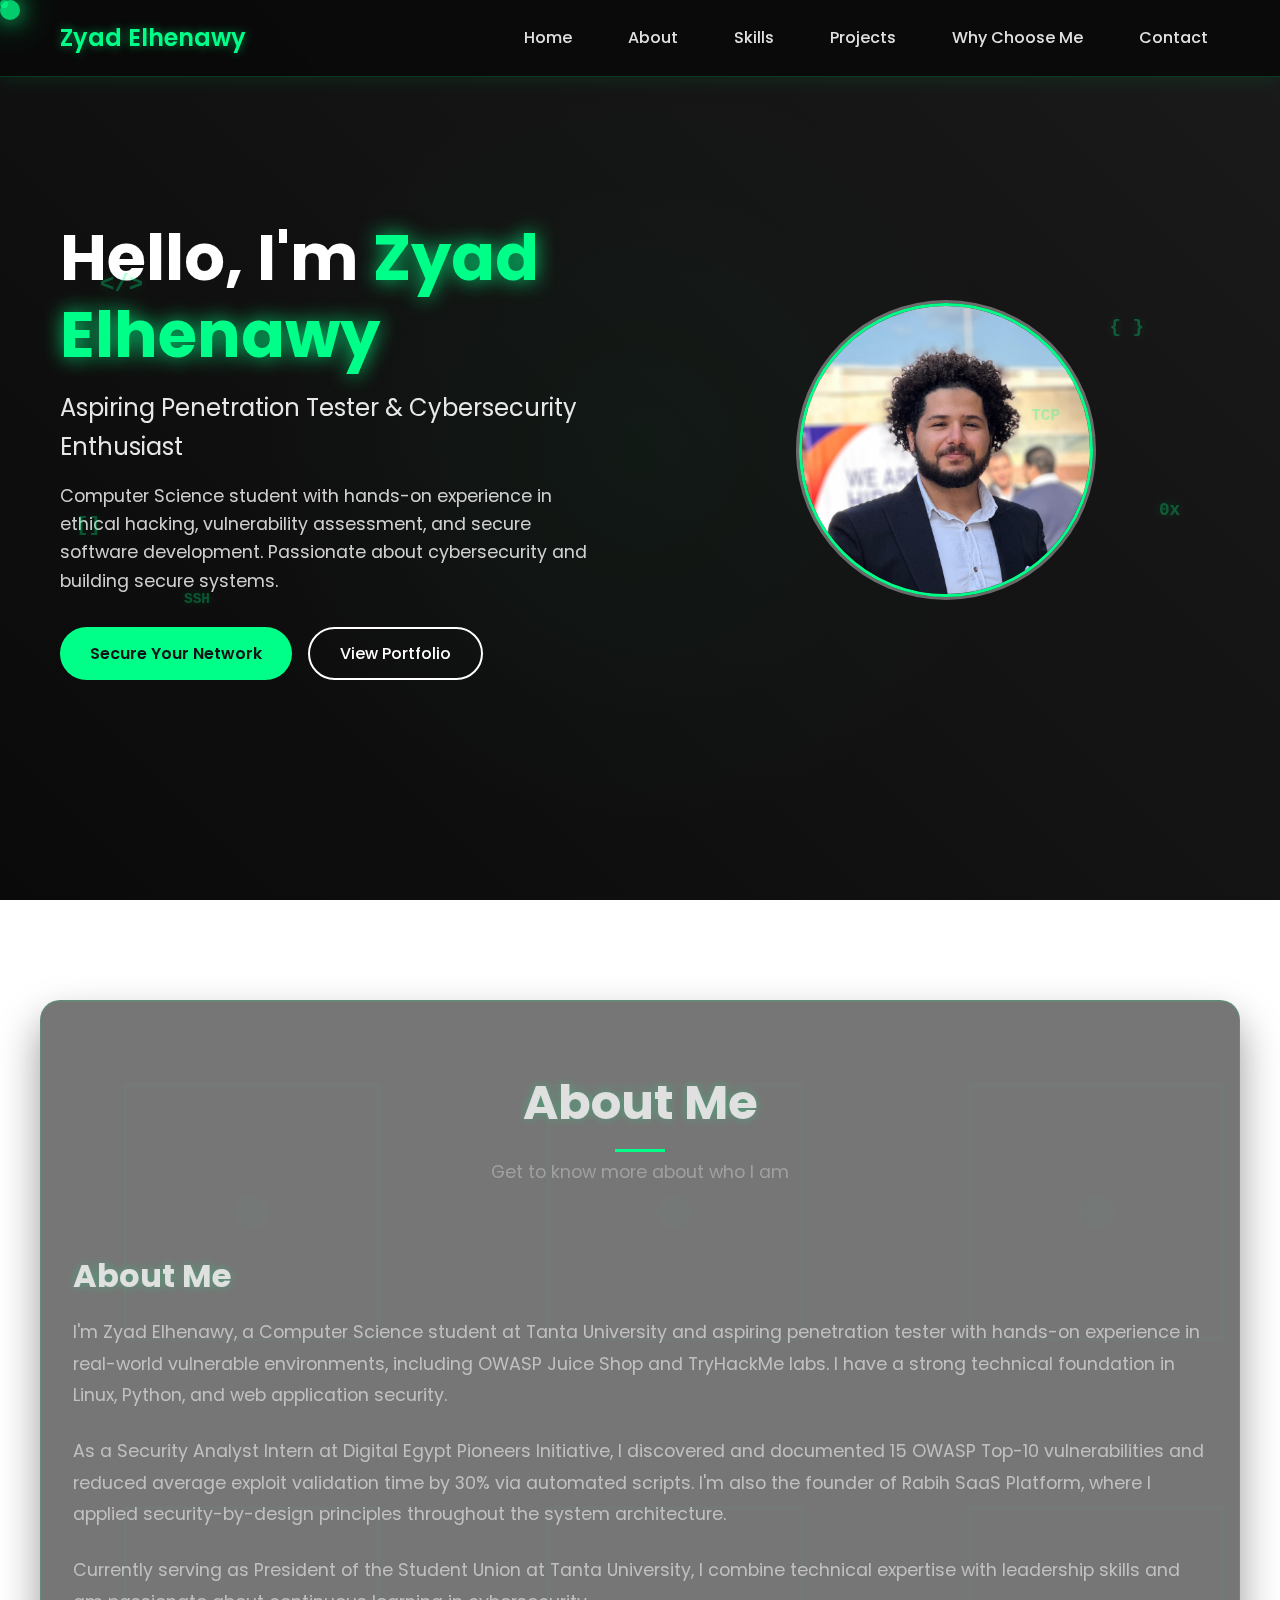
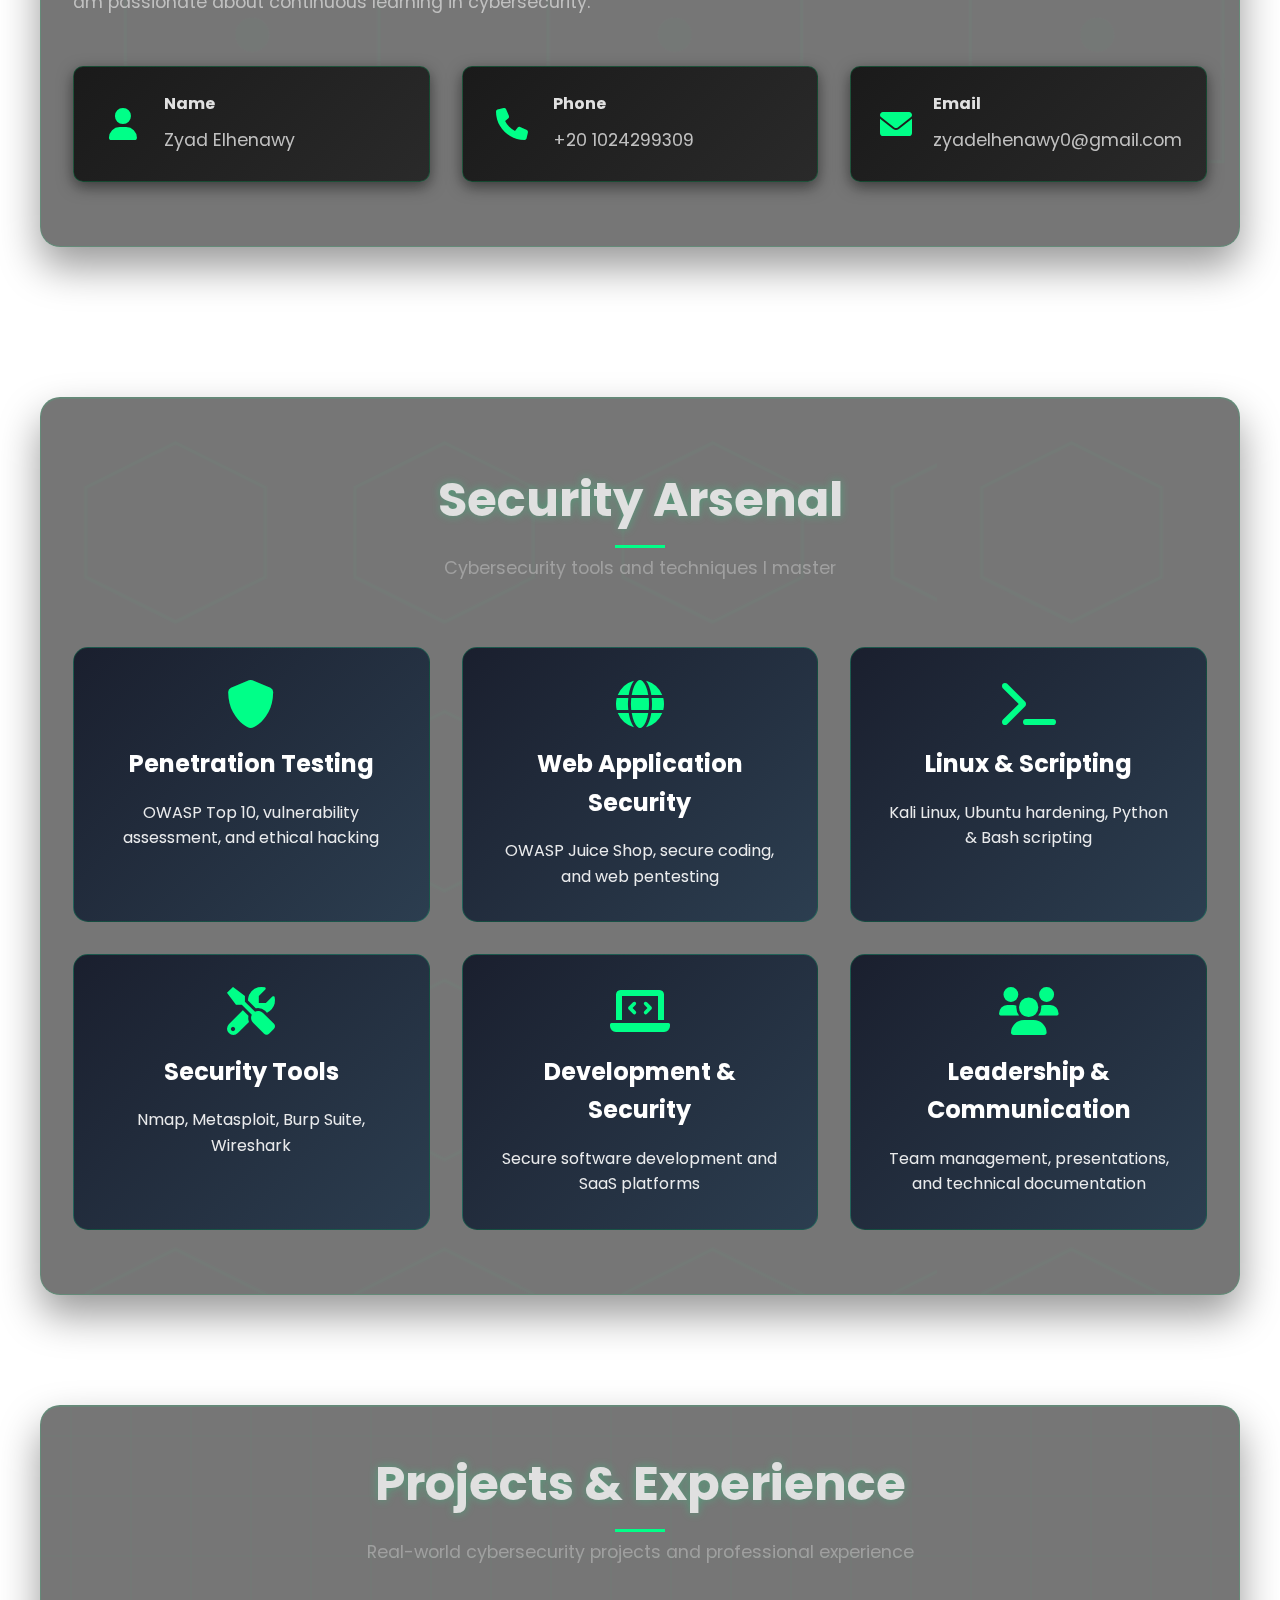
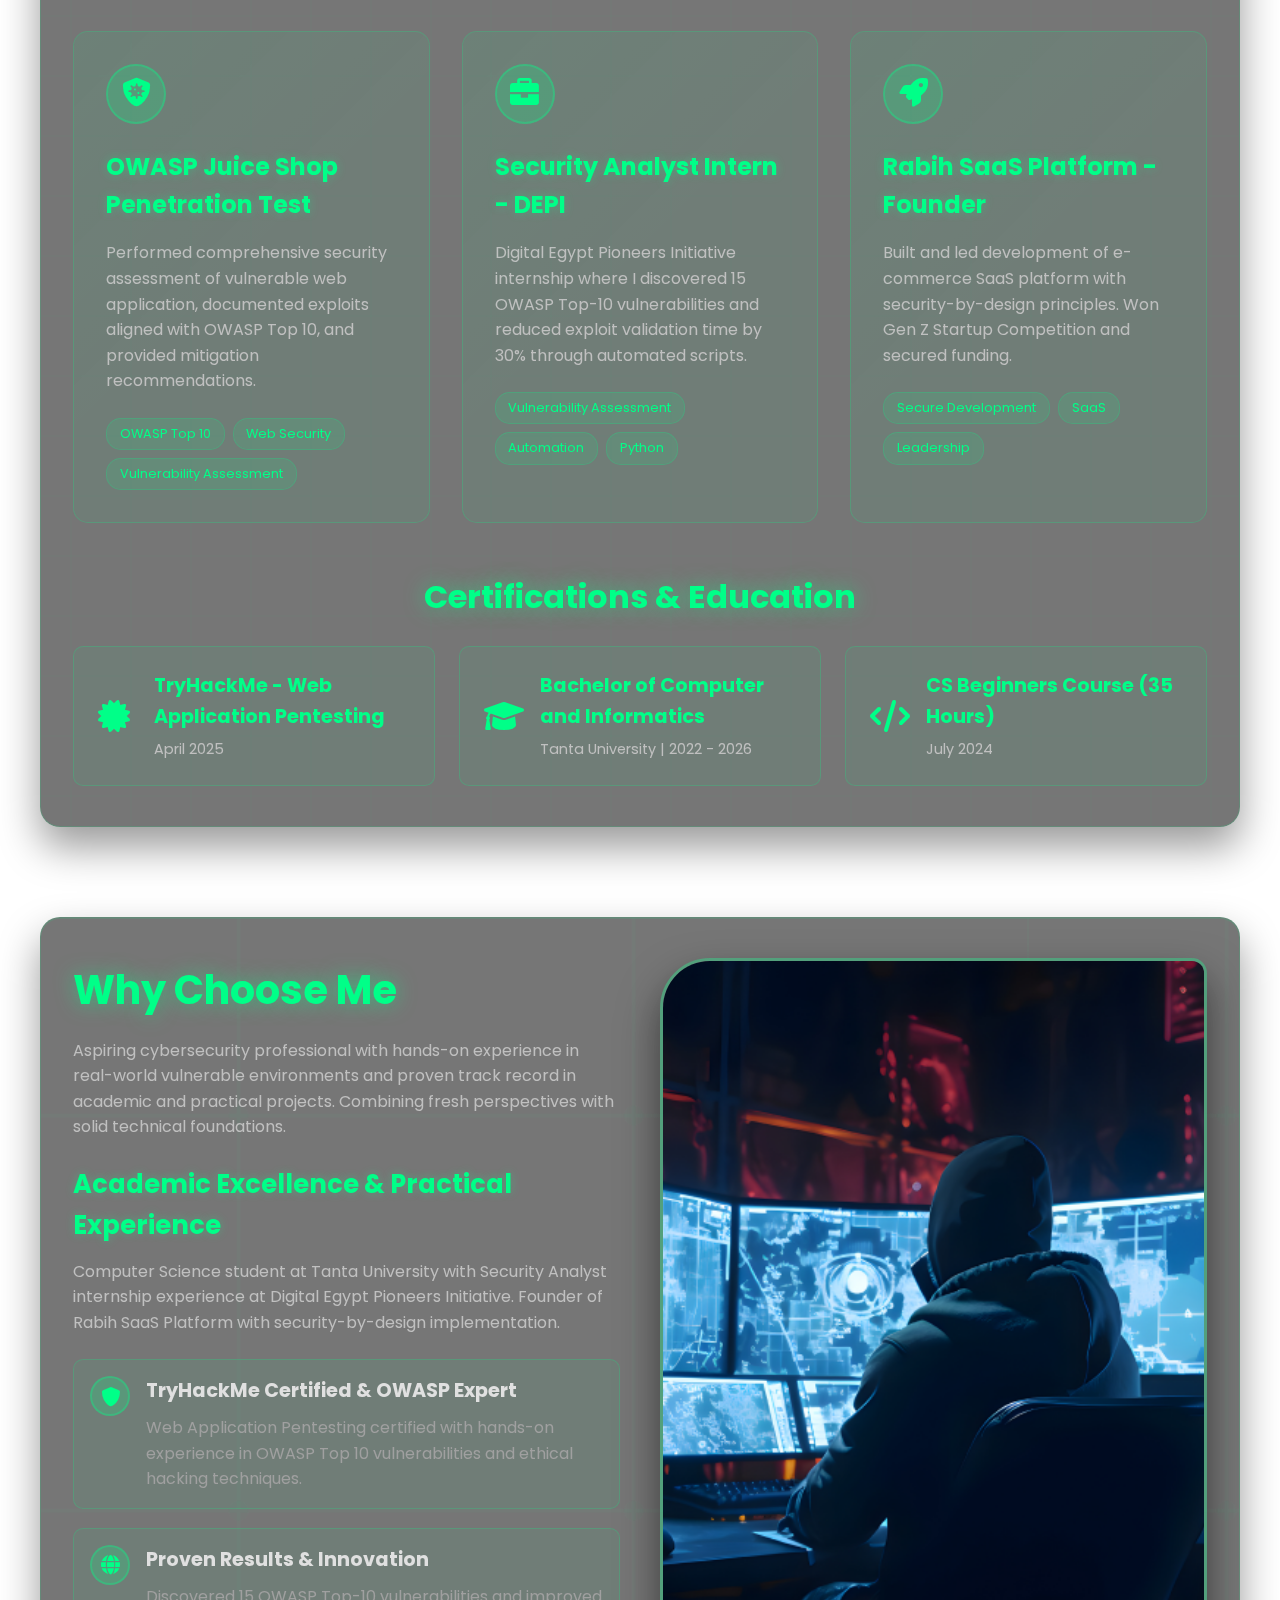
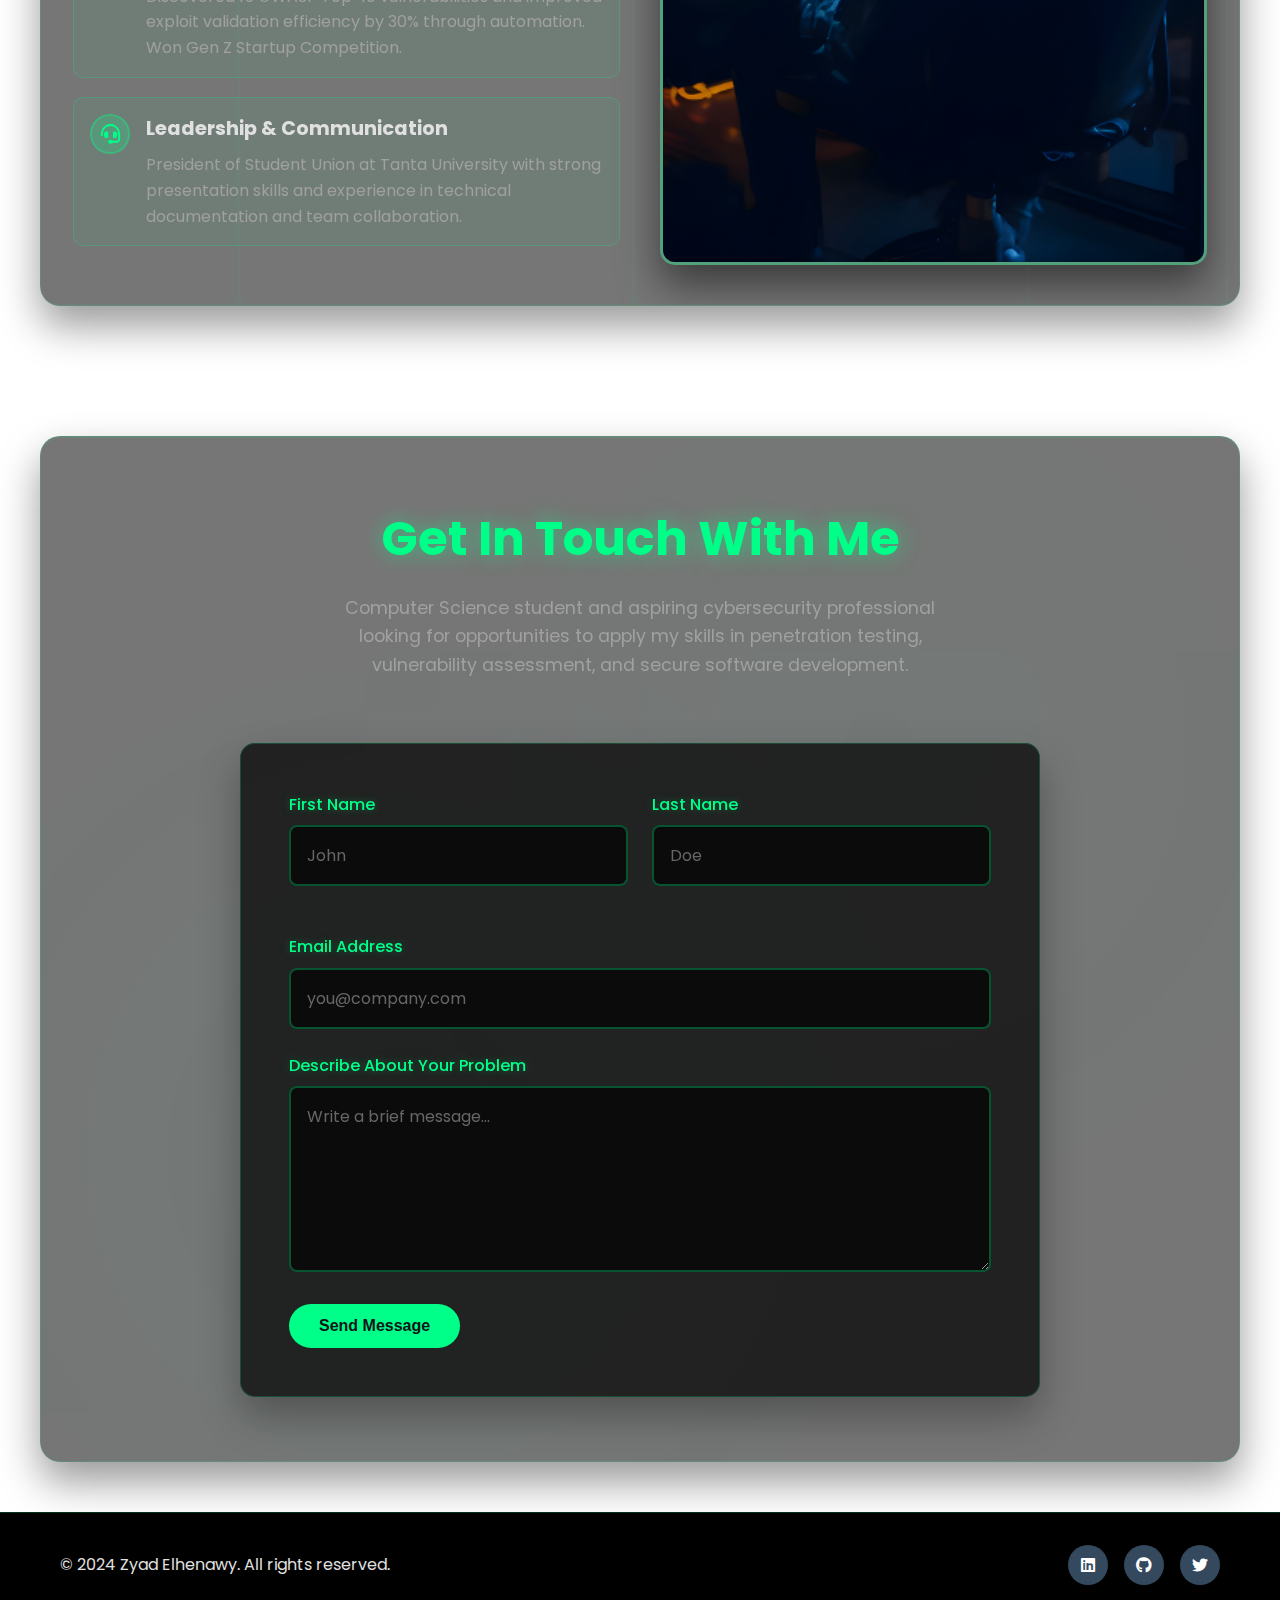
<file: index.html>
<!DOCTYPE html>
<html lang="en">
<head>
    <meta charset="UTF-8">
    <meta name="viewport" content="width=device-width, initial-scale=1.0">
    <title>Zyad Elhenawy - Portfolio</title>
    <link rel="stylesheet" href="portfolio-style.css">
    <link href="https://fonts.googleapis.com/css2?family=Poppins:wght@300;400;500;600;700&display=swap" rel="stylesheet">
    <link rel="stylesheet" href="https://cdnjs.cloudflare.com/ajax/libs/font-awesome/6.0.0/css/all.min.css">
</head>
<body>
    <!-- Header -->
    <header class="header">
        <nav class="navbar">
            <div class="nav-container">
                <div class="logo">
                    <h2>Zyad Elhenawy</h2>
                </div>
                <input type="checkbox" id="menu-toggle" class="menu-toggle">
                <ul class="nav-menu">
                    <li class="nav-item">
                        <a href="#home" class="nav-link">Home</a>
                    </li>
                    <li class="nav-item">
                        <a href="#about" class="nav-link">About</a>
                    </li>
                    <li class="nav-item">
                        <a href="#skills" class="nav-link">Skills</a>
                    </li>
                    <li class="nav-item">
                        <a href="#projects" class="nav-link">Projects</a>
                    </li>
                    <li class="nav-item">
                        <a href="#why-choose" class="nav-link">Why Choose Me</a>
                    </li>
                    <li class="nav-item">
                        <a href="#contact" class="nav-link">Contact</a>
                    </li>
                </ul>
                <label for="menu-toggle" class="hamburger">
                    <span class="bar"></span>
                    <span class="bar"></span>
                    <span class="bar"></span>
                </label>
            </div>
        </nav>
    </header>

    <!-- Hero Section -->
    <section id="home" class="hero">
        <div class="hero-container">
            <div class="cyber-decorations">
                <div class="cyber-element cyber-element-1">&lt;/&gt;</div>
                <div class="cyber-element cyber-element-2">{ }</div>
                <div class="cyber-element cyber-element-3">[]</div>
                <div class="cyber-element cyber-element-4">0x</div>
                <div class="cyber-element cyber-element-5">SSH</div>
                <div class="cyber-element cyber-element-6">TCP</div>
            </div>
            <div class="hero-content">
                <div class="hero-text">
                    <h1>Hello, I'm <span class="highlight">Zyad Elhenawy</span></h1>
                    <h2>Aspiring Penetration Tester & Cybersecurity Enthusiast</h2>
                    <p>Computer Science student with hands-on experience in ethical hacking, vulnerability assessment, and secure software development. Passionate about cybersecurity and building secure systems.</p>
                    <div class="hero-buttons">
                        <a href="#contact" class="btn btn-primary">Secure Your Network</a>
                        <a href="#about" class="btn btn-secondary">View Portfolio</a>
                    </div>
                </div>
                <div class="hero-image">
                    <div class="profile-circle">
                        <img src="zyad-photo.jpg" alt="Zyad Elhenawy - Cybersecurity Specialist" class="profile-photo">
                    </div>
                </div>
            </div>
        </div>
    </section>

    <!-- About Section -->
    <section id="about" class="about">
        <div class="container">
            <div class="section-header">
                <h2>About Me</h2>
                <p>Get to know more about who I am</p>
            </div>
            <div class="about-content">
                <div class="about-info">
                    <h3>About Me</h3>
                    <p>I'm Zyad Elhenawy, a Computer Science student at Tanta University and aspiring penetration tester with hands-on experience in real-world vulnerable environments, including OWASP Juice Shop and TryHackMe labs. I have a strong technical foundation in Linux, Python, and web application security.</p>
                    <p>As a Security Analyst Intern at Digital Egypt Pioneers Initiative, I discovered and documented 15 OWASP Top-10 vulnerabilities and reduced average exploit validation time by 30% via automated scripts. I'm also the founder of Rabih SaaS Platform, where I applied security-by-design principles throughout the system architecture.</p>
                    <p>Currently serving as President of the Student Union at Tanta University, I combine technical expertise with leadership skills and am passionate about continuous learning in cybersecurity.</p>
                    
                    <div class="personal-info">
                        <div class="info-item">
                            <i class="fas fa-user"></i>
                            <div>
                                <h4>Name</h4>
                                <p>Zyad Elhenawy</p>
                            </div>
                        </div>
                        <div class="info-item">
                            <i class="fas fa-phone"></i>
                            <div>
                                <h4>Phone</h4>
                                <p>+20 1024299309</p>
                            </div>
                        </div>
                        <div class="info-item">
                            <i class="fas fa-envelope"></i>
                            <div>
                                <h4>Email</h4>
                                <p>zyadelhenawy0@gmail.com</p>
                            </div>
                        </div>
                    </div>
                </div>
            </div>
        </div>
    </section>

    <!-- Skills Section -->
    <section id="skills" class="skills">
        <div class="container">
            <div class="section-header">
                <h2>Security Arsenal</h2>
                <p>Cybersecurity tools and techniques I master</p>
            </div>
            <div class="skills-grid">
                <div class="skill-card">
                    <div class="skill-icon">
                        <i class="fas fa-shield-alt"></i>
                    </div>
                    <h3>Penetration Testing</h3>
                    <p>OWASP Top 10, vulnerability assessment, and ethical hacking</p>
                </div>
                <div class="skill-card">
                    <div class="skill-icon">
                        <i class="fas fa-globe"></i>
                    </div>
                    <h3>Web Application Security</h3>
                    <p>OWASP Juice Shop, secure coding, and web pentesting</p>
                </div>
                <div class="skill-card">
                    <div class="skill-icon">
                        <i class="fas fa-terminal"></i>
                    </div>
                    <h3>Linux & Scripting</h3>
                    <p>Kali Linux, Ubuntu hardening, Python & Bash scripting</p>
                </div>
                <div class="skill-card">
                    <div class="skill-icon">
                        <i class="fas fa-tools"></i>
                    </div>
                    <h3>Security Tools</h3>
                    <p>Nmap, Metasploit, Burp Suite, Wireshark</p>
                </div>
                <div class="skill-card">
                    <div class="skill-icon">
                        <i class="fas fa-laptop-code"></i>
                    </div>
                    <h3>Development & Security</h3>
                    <p>Secure software development and SaaS platforms</p>
                </div>
                <div class="skill-card">
                    <div class="skill-icon">
                        <i class="fas fa-users"></i>
                    </div>
                    <h3>Leadership & Communication</h3>
                    <p>Team management, presentations, and technical documentation</p>
                </div>
            </div>
        </div>
    </section>

    <!-- Projects & Experience Section -->
    <section id="projects" class="projects">
        <div class="container">
            <div class="section-header">
                <h2>Projects & Experience</h2>
                <p>Real-world cybersecurity projects and professional experience</p>
            </div>
            <div class="projects-grid">
                <div class="project-card">
                    <div class="project-icon">
                        <i class="fas fa-shield-virus"></i>
                    </div>
                    <h3>OWASP Juice Shop Penetration Test</h3>
                    <p>Performed comprehensive security assessment of vulnerable web application, documented exploits aligned with OWASP Top 10, and provided mitigation recommendations.</p>
                    <div class="project-tech">
                        <span>OWASP Top 10</span>
                        <span>Web Security</span>
                        <span>Vulnerability Assessment</span>
                    </div>
                </div>
                <div class="project-card">
                    <div class="project-icon">
                        <i class="fas fa-briefcase"></i>
                    </div>
                    <h3>Security Analyst Intern - DEPI</h3>
                    <p>Digital Egypt Pioneers Initiative internship where I discovered 15 OWASP Top-10 vulnerabilities and reduced exploit validation time by 30% through automated scripts.</p>
                    <div class="project-tech">
                        <span>Vulnerability Assessment</span>
                        <span>Automation</span>
                        <span>Python</span>
                    </div>
                </div>
                <div class="project-card">
                    <div class="project-icon">
                        <i class="fas fa-rocket"></i>
                    </div>
                    <h3>Rabih SaaS Platform - Founder</h3>
                    <p>Built and led development of e-commerce SaaS platform with security-by-design principles. Won Gen Z Startup Competition and secured funding.</p>
                    <div class="project-tech">
                        <span>Secure Development</span>
                        <span>SaaS</span>
                        <span>Leadership</span>
                    </div>
                </div>
            </div>
            
            <div class="certifications">
                <h3>Certifications & Education</h3>
                <div class="cert-list">
                    <div class="cert-item">
                        <i class="fas fa-certificate"></i>
                        <div>
                            <h4>TryHackMe - Web Application Pentesting</h4>
                            <p>April 2025</p>
                        </div>
                    </div>
                    <div class="cert-item">
                        <i class="fas fa-graduation-cap"></i>
                        <div>
                            <h4>Bachelor of Computer and Informatics</h4>
                            <p>Tanta University | 2022 - 2026</p>
                        </div>
                    </div>
                    <div class="cert-item">
                        <i class="fas fa-code"></i>
                        <div>
                            <h4>CS Beginners Course (35 Hours)</h4>
                            <p>July 2024</p>
                        </div>
                    </div>
                </div>
            </div>
        </div>
    </section>

    <!-- Why Choose Me Section -->
    <section id="why-choose" class="why-choose">
        <div class="container">
            <div class="why-choose-content">
                <div class="why-choose-text">
                    <h2>Why Choose Me</h2>
                    <p>Aspiring cybersecurity professional with hands-on experience in real-world vulnerable environments and proven track record in academic and practical projects. Combining fresh perspectives with solid technical foundations.</p>
                    
                    <h3>Academic Excellence & Practical Experience</h3>
                    <p>Computer Science student at Tanta University with Security Analyst internship experience at Digital Egypt Pioneers Initiative. Founder of Rabih SaaS Platform with security-by-design implementation.</p>
                    
                    <div class="expertise-list">
                        <div class="expertise-item">
                            <div class="expertise-icon">
                                <i class="fas fa-shield-alt"></i>
                            </div>
                            <div class="expertise-content">
                                <h4>TryHackMe Certified & OWASP Expert</h4>
                                <p>Web Application Pentesting certified with hands-on experience in OWASP Top 10 vulnerabilities and ethical hacking techniques.</p>
                            </div>
                        </div>
                        
                        <div class="expertise-item">
                            <div class="expertise-icon">
                                <i class="fas fa-globe"></i>
                            </div>
                            <div class="expertise-content">
                                <h4>Proven Results & Innovation</h4>
                                <p>Discovered 15 OWASP Top-10 vulnerabilities and improved exploit validation efficiency by 30% through automation. Won Gen Z Startup Competition.</p>
                            </div>
                        </div>
                        
                        <div class="expertise-item">
                            <div class="expertise-icon">
                                <i class="fas fa-headset"></i>
                            </div>
                            <div class="expertise-content">
                                <h4>Leadership & Communication</h4>
                                <p>President of Student Union at Tanta University with strong presentation skills and experience in technical documentation and team collaboration.</p>
                            </div>
                        </div>
                    </div>
                </div>
                
                <div class="why-choose-image">
                    <img src="why_choose_me_img.png" alt="Cybersecurity Professional at Work" class="cybersecurity-image">
                </div>
            </div>
        </div>
    </section>

    <!-- Contact Section -->
    <section id="contact" class="contact">
        <div class="container">
            <div class="contact-header">
                <h2>Get In Touch With Me</h2>
                <p>Computer Science student and aspiring cybersecurity professional looking for opportunities to apply my skills in penetration testing, vulnerability assessment, and secure software development.</p>
            </div>
            <div class="contact-form-container">
                <form class="modern-contact-form">
                    <div class="form-row">
                        <div class="form-group">
                            <label for="firstName">First Name</label>
                            <input type="text" id="firstName" name="firstName" placeholder="John" required>
                        </div>
                        <div class="form-group">
                            <label for="lastName">Last Name</label>
                            <input type="text" id="lastName" name="lastName" placeholder="Doe" required>
                        </div>
                    </div>
                    <div class="form-group">
                        <label for="email">Email Address</label>
                        <input type="email" id="email" name="email" placeholder="you@company.com" required>
                    </div>
                    <div class="form-group">
                        <label for="message">Describe About Your Problem</label>
                        <textarea id="message" name="message" placeholder="Write a brief message..." rows="6" required></textarea>
                    </div>
                    <button type="submit" class="btn btn-primary">Send Message</button>
                </form>
            </div>
        </div>
    </section>

    <!-- Footer -->
    <footer class="footer">
        <div class="container">
            <div class="footer-content">
                <p>&copy; 2024 Zyad Elhenawy. All rights reserved.</p>
                <div class="social-links">
                    <a href="https://www.linkedin.com/in/zyad-elhenawy-117813167/" target="_blank" rel="noopener noreferrer"><i class="fab fa-linkedin"></i></a>
                    <a href="https://github.com/7inawy" target="_blank" rel="noopener noreferrer"><i class="fab fa-github"></i></a>
                    <a href="https://x.com/henawy_yla" target="_blank" rel="noopener noreferrer"><i class="fab fa-twitter"></i></a>
                </div>
            </div>
        </div>
    </footer>

    <script src="portfolio-cursor.js"></script>
</body>
</html>
</file>
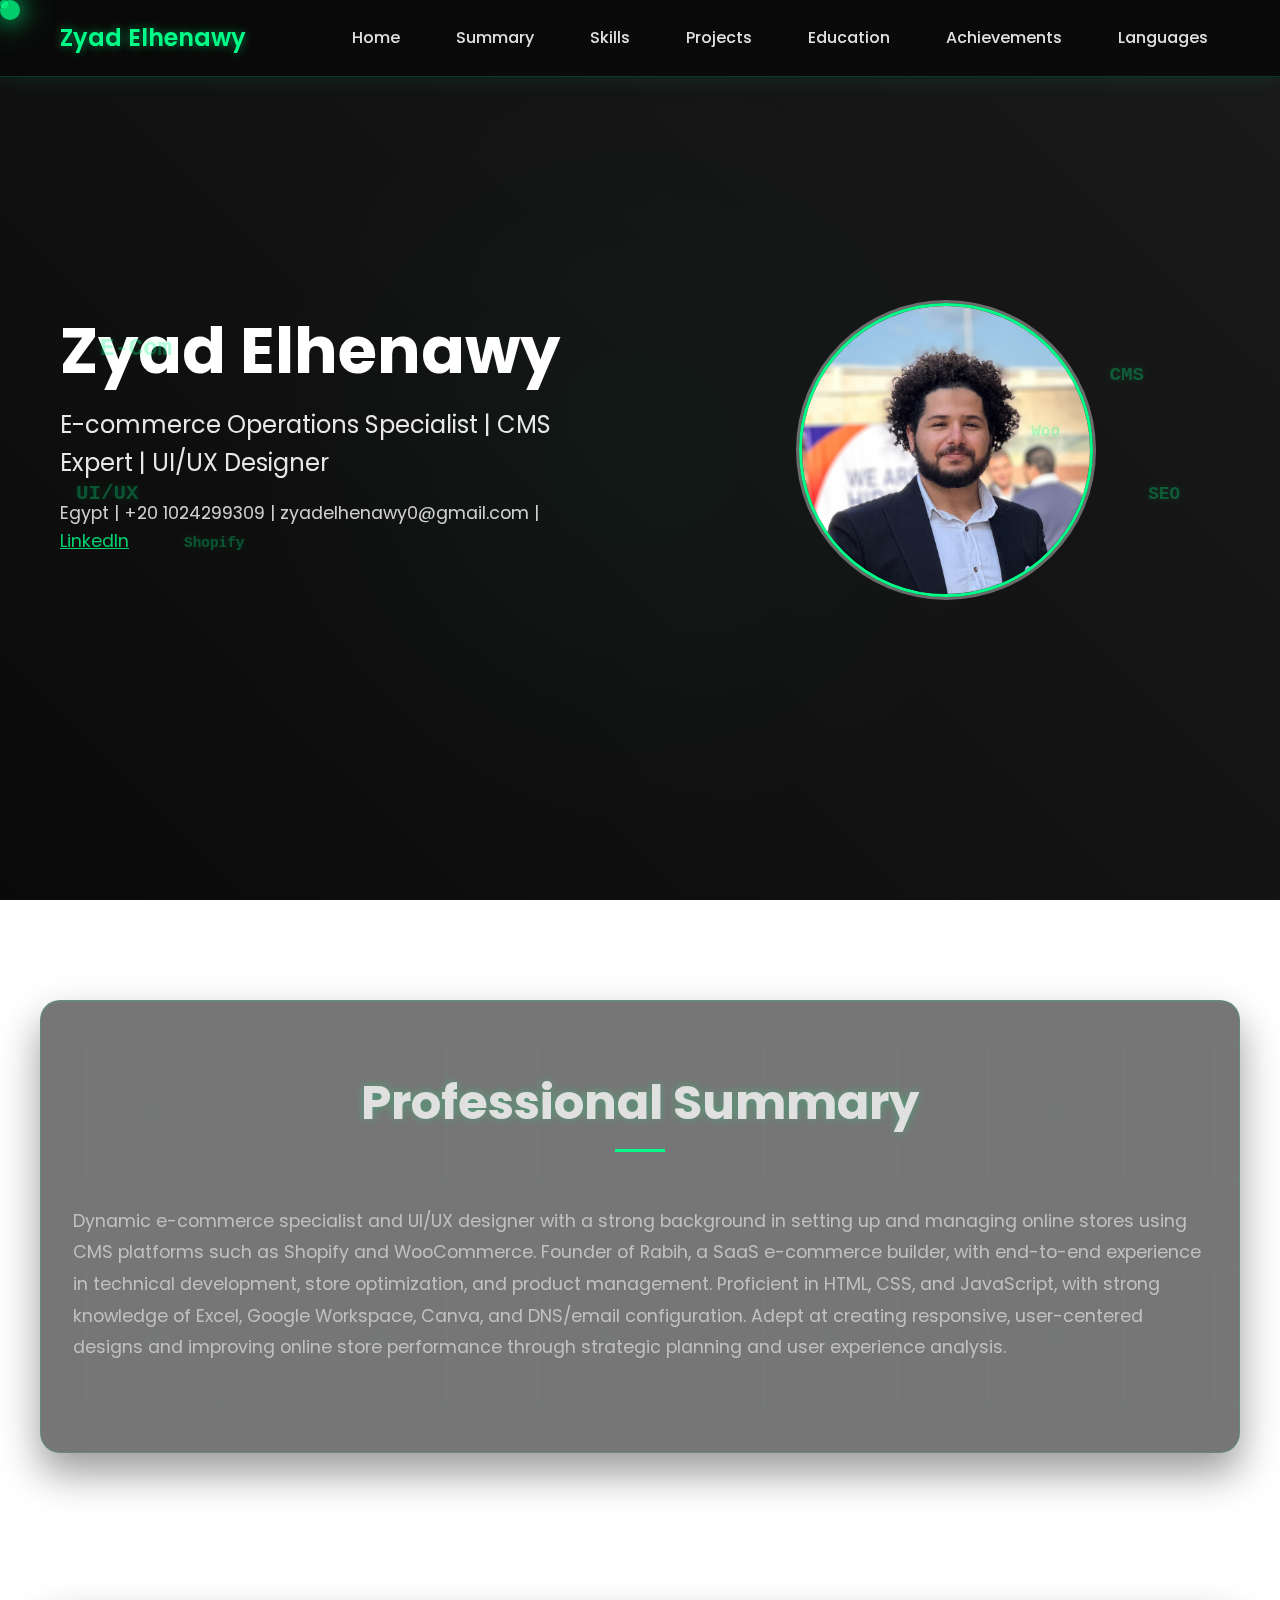
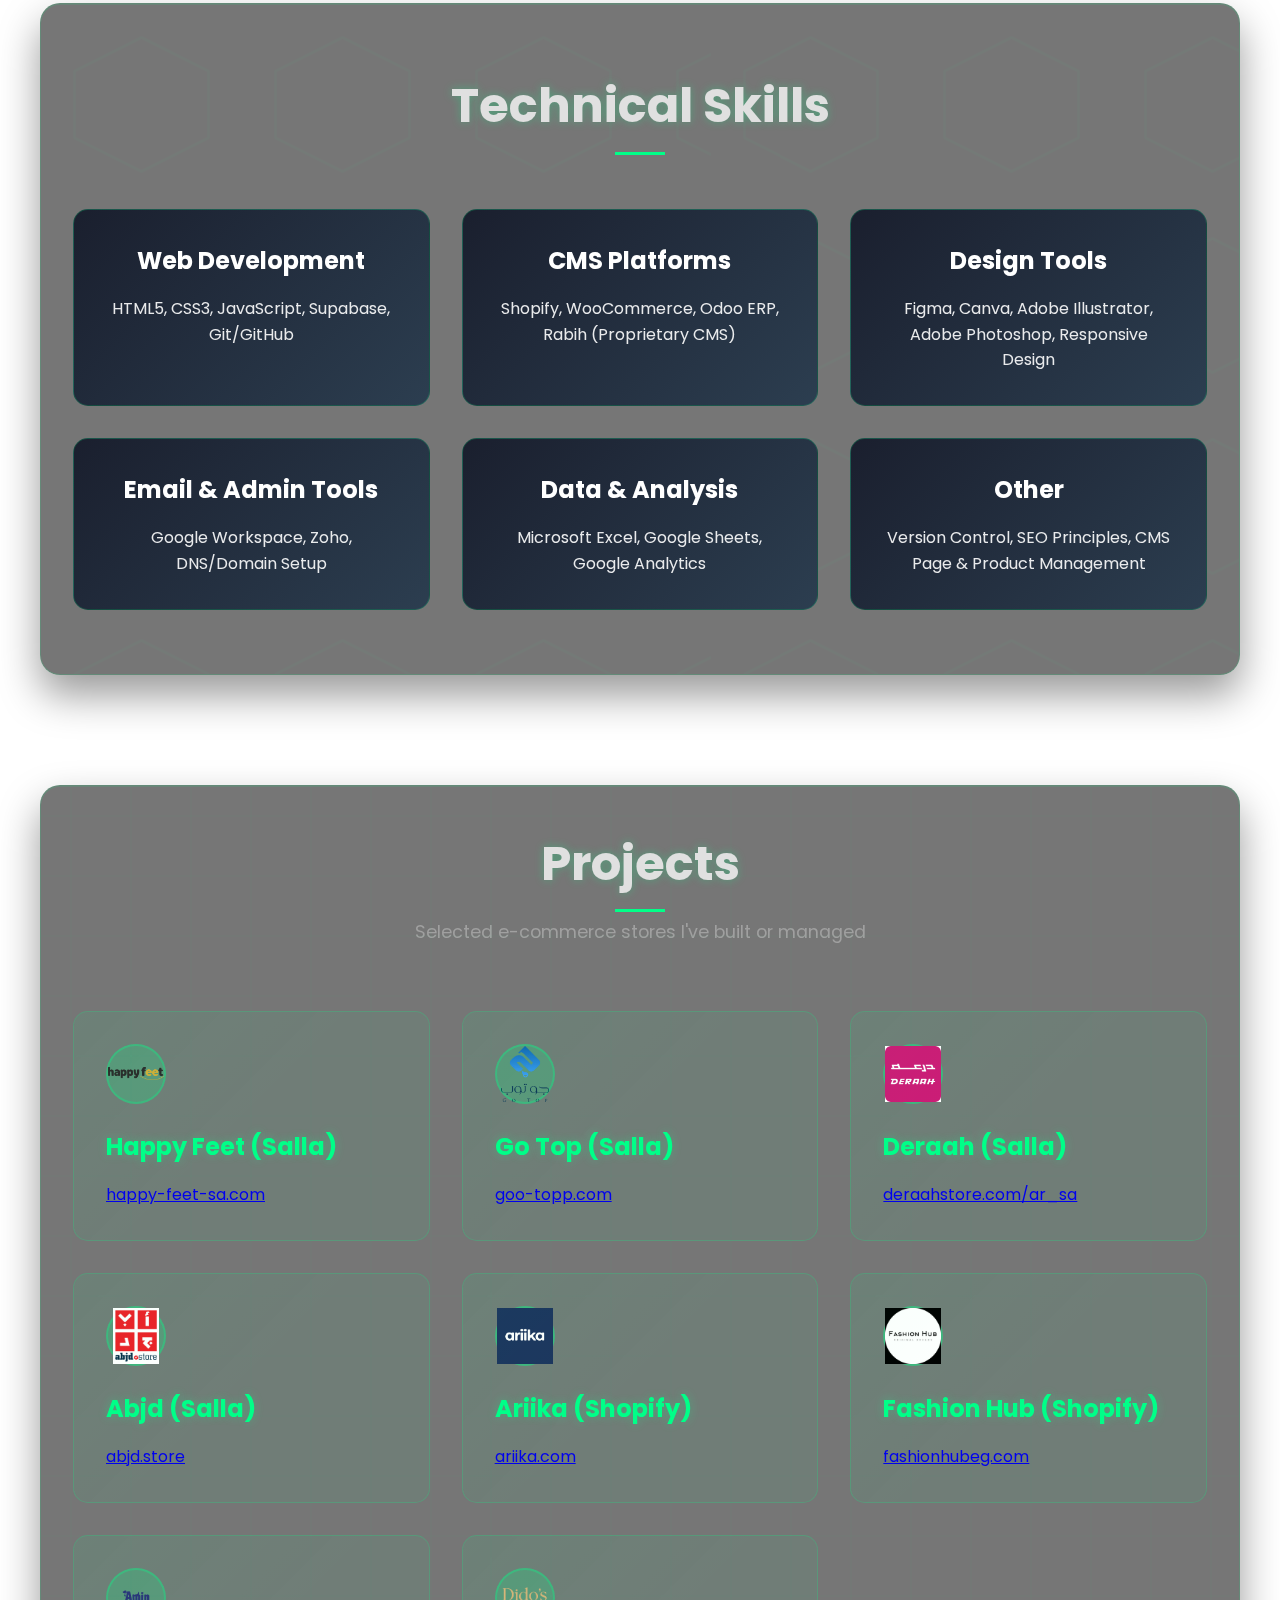
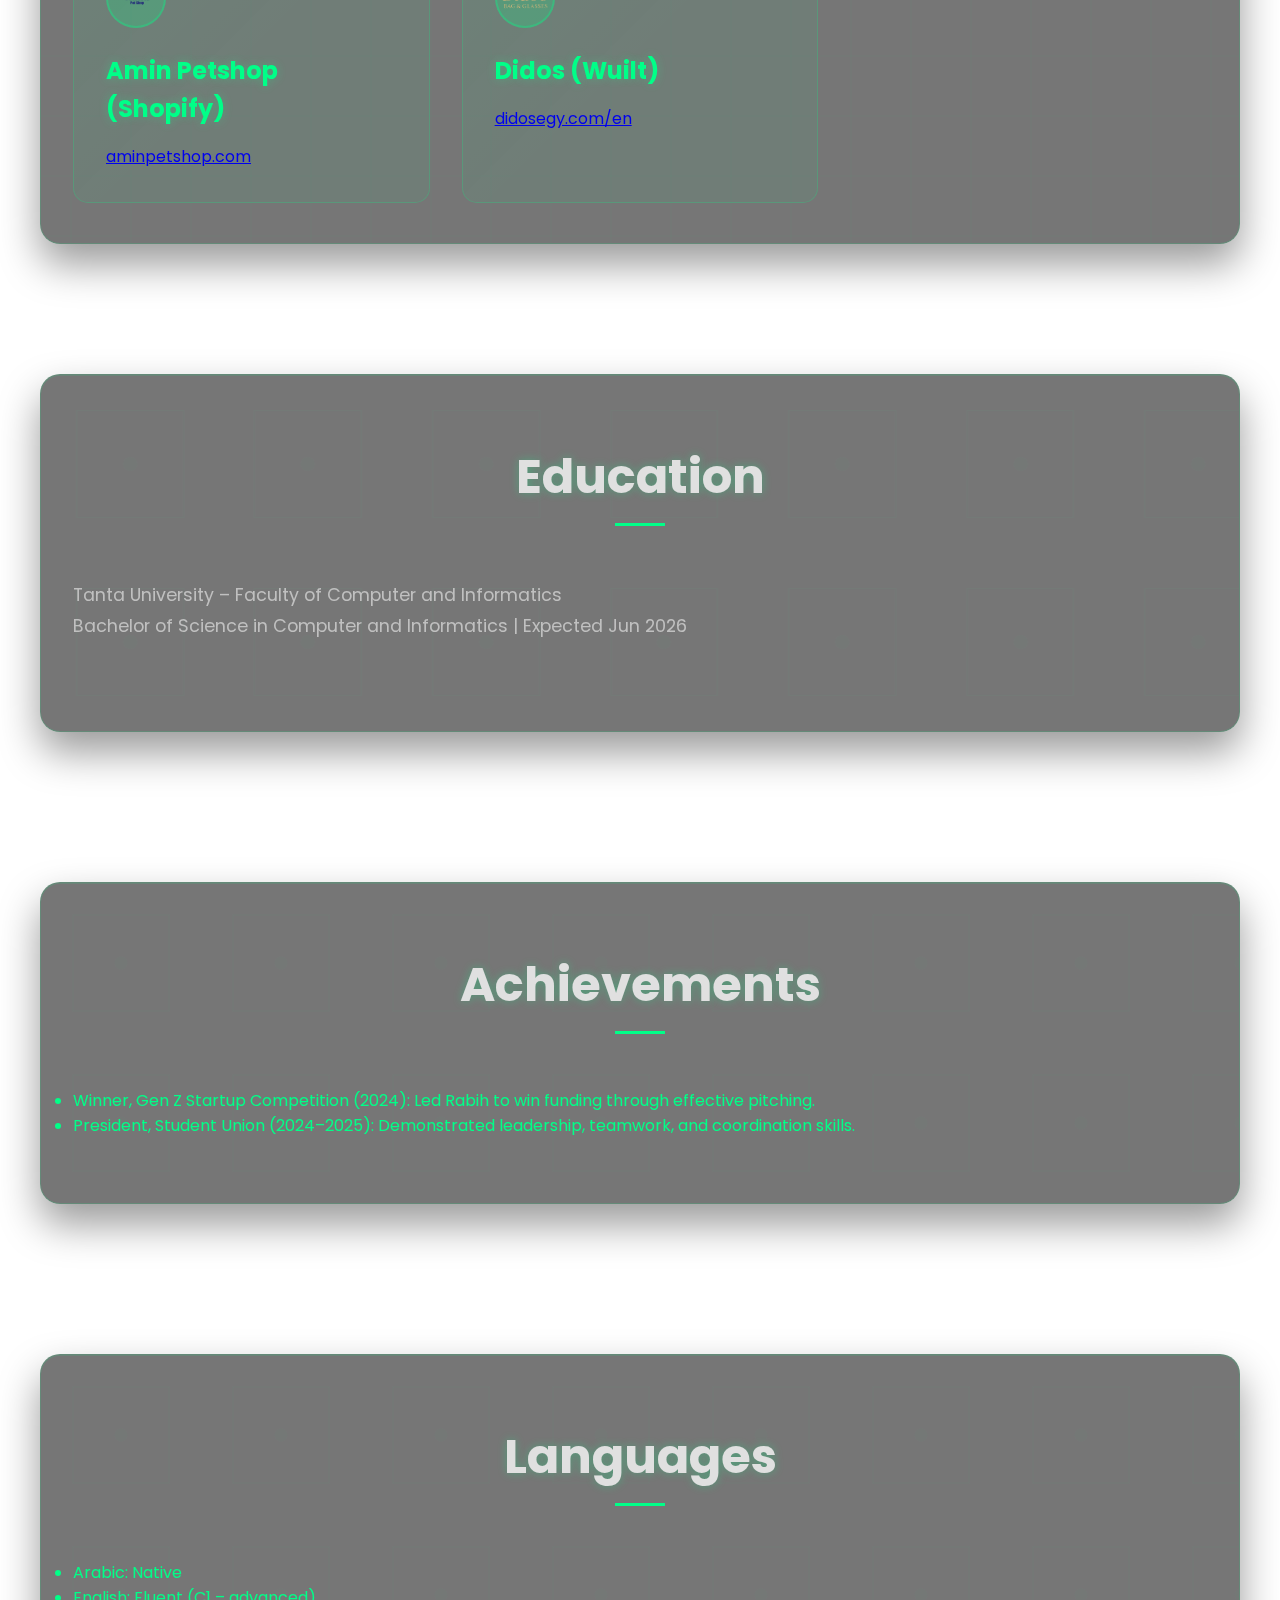
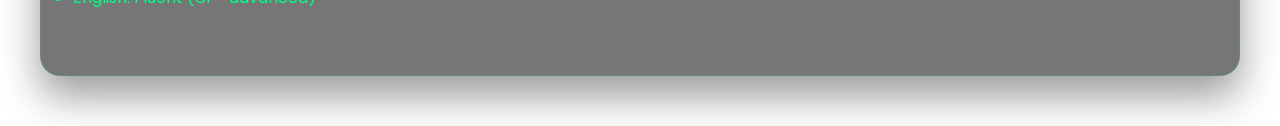
<file: zyad-ecommerce/index.html>
<!DOCTYPE html>
<html lang="en">
<head>
    <meta charset="UTF-8">
    <meta name="viewport" content="width=device-width, initial-scale=1.0">
    <title>Zyad Elhenawy - E-commerce Portfolio</title>
    <link rel="stylesheet" href="../portfolio-style.css">
    <link href="https://fonts.googleapis.com/css2?family=Poppins:wght@300;400;500;600;700&display=swap" rel="stylesheet">
    <link rel="stylesheet" href="https://cdnjs.cloudflare.com/ajax/libs/font-awesome/6.0.0/css/all.min.css">
</head>
<body>
    <!-- Header -->
    <header class="header">
        <nav class="navbar">
            <div class="nav-container">
                <div class="logo">
                    <h2>Zyad Elhenawy</h2>
                </div>
                <input type="checkbox" id="menu-toggle" class="menu-toggle">
                <ul class="nav-menu">
                    <li class="nav-item">
                        <a href="#home" class="nav-link">Home</a>
                    </li>
                    <li class="nav-item">
                        <a href="#summary" class="nav-link">Summary</a>
                    </li>
                    <li class="nav-item">
                        <a href="#skills" class="nav-link">Skills</a>
                    </li>
                    <li class="nav-item">
                        <a href="#projects" class="nav-link">Projects</a>
                    </li>
                    <li class="nav-item">
                        <a href="#education" class="nav-link">Education</a>
                    </li>
                    <li class="nav-item">
                        <a href="#achievements" class="nav-link">Achievements</a>
                    </li>
                    <li class="nav-item">
                        <a href="#languages" class="nav-link">Languages</a>
                    </li>
                </ul>
                <label for="menu-toggle" class="hamburger">
                    <span class="bar"></span>
                    <span class="bar"></span>
                    <span class="bar"></span>
                </label>
            </div>
        </nav>
    </header>

    <!-- Hero Section -->
    <section id="home" class="hero">
        <div class="hero-container">
            <div class="cyber-decorations">
                <div class="cyber-element cyber-element-1">E-Com</div>
                <div class="cyber-element cyber-element-2">CMS</div>
                <div class="cyber-element cyber-element-3">UI/UX</div>
                <div class="cyber-element cyber-element-4">SEO</div>
                <div class="cyber-element cyber-element-5">Shopify</div>
                <div class="cyber-element cyber-element-6">Woo</div>
            </div>
            <div class="hero-content">
                <div class="hero-text">
                    <h1>Zyad Elhenawy</h1>
                    <h2>E-commerce Operations Specialist | CMS Expert | UI/UX Designer</h2>
                    <p>Egypt | +20 1024299309 | zyadelhenawy0@gmail.com | <a href="https://www.linkedin.com/in/zyad-elhenawy-117813167/" target="_blank" style="color:#00ff88;">LinkedIn</a></p>
                </div>
                <div class="hero-image">
                    <div class="profile-circle">
                        <img src="../zyad-photo.jpg" alt="Zyad Elhenawy - E-commerce Specialist" class="profile-photo">
                    </div>
                </div>
            </div>
        </div>
    </section>

    <!-- Professional Summary -->
    <section id="summary" class="about">
        <div class="container">
            <div class="section-header">
                <h2>Professional Summary</h2>
            </div>
            <div class="about-content">
                <div class="about-info">
                    <p>Dynamic e-commerce specialist and UI/UX designer with a strong background in setting up and managing online stores using CMS platforms such as Shopify and WooCommerce. Founder of Rabih, a SaaS e-commerce builder, with end-to-end experience in technical development, store optimization, and product management. Proficient in HTML, CSS, and JavaScript, with strong knowledge of Excel, Google Workspace, Canva, and DNS/email configuration. Adept at creating responsive, user-centered designs and improving online store performance through strategic planning and user experience analysis.</p>
                </div>
            </div>
        </div>
    </section>

    <!-- Technical Skills -->
    <section id="skills" class="skills">
        <div class="container">
            <div class="section-header">
                <h2>Technical Skills</h2>
            </div>
            <div class="skills-grid">
                <div class="skill-card"><h3>Web Development</h3><p>HTML5, CSS3, JavaScript, Supabase, Git/GitHub</p></div>
                <div class="skill-card"><h3>CMS Platforms</h3><p>Shopify, WooCommerce, Odoo ERP, Rabih (Proprietary CMS)</p></div>
                <div class="skill-card"><h3>Design Tools</h3><p>Figma, Canva, Adobe Illustrator, Adobe Photoshop, Responsive Design</p></div>
                <div class="skill-card"><h3>Email & Admin Tools</h3><p>Google Workspace, Zoho, DNS/Domain Setup</p></div>
                <div class="skill-card"><h3>Data & Analysis</h3><p>Microsoft Excel, Google Sheets, Google Analytics</p></div>
                <div class="skill-card"><h3>Other</h3><p>Version Control, SEO Principles, CMS Page & Product Management</p></div>
            </div>
        </div>
    </section>

    <!-- Projects Section -->
    <section id="projects" class="projects">
        <div class="container">
            <div class="section-header">
                <h2>Projects</h2>
                <p>Selected e-commerce stores I've built or managed</p>
            </div>
            <div class="projects-grid">
                <!-- Salla Stores -->
                <div class="project-card">
                    <div class="project-icon"><img src="../stores/salla/happy feet.png" alt="Happy Feet" style="width:100%;height:100%;object-fit:contain;"></div>
                    <h3>Happy Feet (Salla)</h3>
                    <a href="https://happy-feet-sa.com/" target="_blank">happy-feet-sa.com</a>
                </div>
                <div class="project-card">
                    <div class="project-icon"><img src="../stores/salla/go top.png" alt="Go Top" style="width:100%;height:100%;object-fit:contain;"></div>
                    <h3>Go Top (Salla)</h3>
                    <a href="https://goo-topp.com/" target="_blank">goo-topp.com</a>
                </div>
                <div class="project-card">
                    <div class="project-icon"><img src="../stores/salla/deraah.png" alt="Deraah" style="width:100%;height:100%;object-fit:contain;"></div>
                    <h3>Deraah (Salla)</h3>
                    <a href="https://www.deraahstore.com/ar_sa" target="_blank">deraahstore.com/ar_sa</a>
                </div>
                <div class="project-card">
                    <div class="project-icon"><img src="../stores/salla/abjd.png" alt="Abjd" style="width:100%;height:100%;object-fit:contain;"></div>
                    <h3>Abjd (Salla)</h3>
                    <a href="https://abjd.store/" target="_blank">abjd.store</a>
                </div>
                <!-- Shopify Stores -->
                <div class="project-card">
                    <div class="project-icon"><img src="../stores/shopify/ariika.jpg" alt="Ariika" style="width:100%;height:100%;object-fit:contain;"></div>
                    <h3>Ariika (Shopify)</h3>
                    <a href="https://ariika.com/" target="_blank">ariika.com</a>
                </div>
                <div class="project-card">
                    <div class="project-icon"><img src="../stores/shopify/Fashion Hub.jpg" alt="Fashion Hub" style="width:100%;height:100%;object-fit:contain;"></div>
                    <h3>Fashion Hub (Shopify)</h3>
                    <a href="https://fashionhubeg.com/" target="_blank">fashionhubeg.com</a>
                </div>
                <div class="project-card">
                    <div class="project-icon"><img src="../stores/shopify/Amin.webp" alt="Amin Petshop" style="width:100%;height:100%;object-fit:contain;"></div>
                    <h3>Amin Petshop (Shopify)</h3>
                    <a href="https://aminpetshop.com/" target="_blank">aminpetshop.com</a>
                </div>
                <!-- Wuilt Stores -->
                <div class="project-card">
                    <div class="project-icon"><img src="../stores/wuilt/Didos logo-01.png" alt="Didos" style="width:100%;height:100%;object-fit:contain;"></div>
                    <h3>Didos (Wuilt)</h3>
                    <a href="https://didosegy.com/en" target="_blank">didosegy.com/en</a>
                </div>
            </div>
        </div>
    </section>

    <!-- Education Section -->
    <section id="education" class="about">
        <div class="container">
            <div class="section-header">
                <h2>Education</h2>
            </div>
            <div class="about-content">
                <div class="about-info">
                    <p>Tanta University – Faculty of Computer and Informatics<br>
                    Bachelor of Science in Computer and Informatics | Expected Jun 2026</p>
                </div>
            </div>
        </div>
    </section>

    <!-- Achievements Section -->
    <section id="achievements" class="about">
        <div class="container">
            <div class="section-header">
                <h2>Achievements</h2>
            </div>
            <div class="about-content">
                <div class="about-info">
                    <ul style="color:#00ff88;">
                        <li>Winner, Gen Z Startup Competition (2024): Led Rabih to win funding through effective pitching.</li>
                        <li>President, Student Union (2024–2025): Demonstrated leadership, teamwork, and coordination skills.</li>
                    </ul>
                </div>
            </div>
        </div>
    </section>

    <!-- Languages Section -->
    <section id="languages" class="about">
        <div class="container">
            <div class="section-header">
                <h2>Languages</h2>
            </div>
            <div class="about-content">
                <div class="about-info">
                    <ul style="color:#00ff88;">
                        <li>Arabic: Native</li>
                        <li>English: Fluent (C1 – advanced)</li>
                    </ul>
                </div>
            </div>
        </div>
    </section>

    <script src="../portfolio-cursor.js"></script>
</body>
</html>
</file>
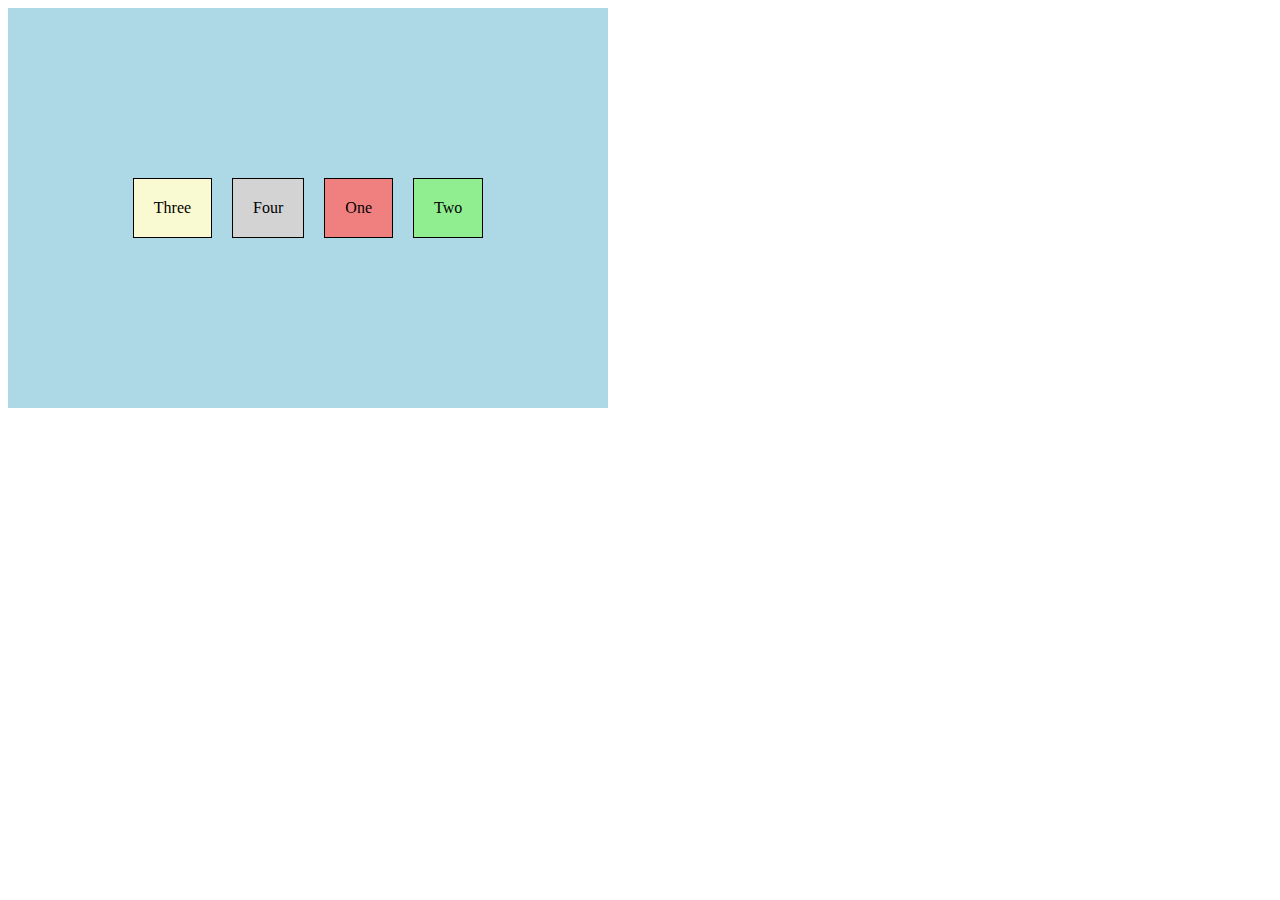
<file: Day04/LectureDemo/flexbox.html>
<html >
<head>
    <title>Flex Box</title>

    <style>
        .parent{
            background-color: lightblue;
            width: 600px;
            height: 400px;


            display: flex;

            /* Changer "row" */
            /* flex-direction: column; */




            /* to eliminate the parent's width*/
            /* display: inline-flex; */


            flex-wrap: wrap;



            justify-content: center;

            align-items: center;





        }

        .parent div{
            margin: 10px;
            padding: 20px;
            border: 1px solid black;
        }

.one{
    background-color: lightcoral;

    /* align-self: flex-start; */

    order:1;

   
   
}

.two{
    background-color: lightgreen;
    order:2;
}

.three{
    background-color: lightgoldenrodyellow;
}
.four{
    background-color: lightgray;
}



    </style>
</head>
<body>
    
<div class="parent">
    <div class="one">One</div>
    <div class="two">Two</div>
    <div class="three">Three</div>
    <div class="four">Four</div>

</div>


</body>
</html>
</file>
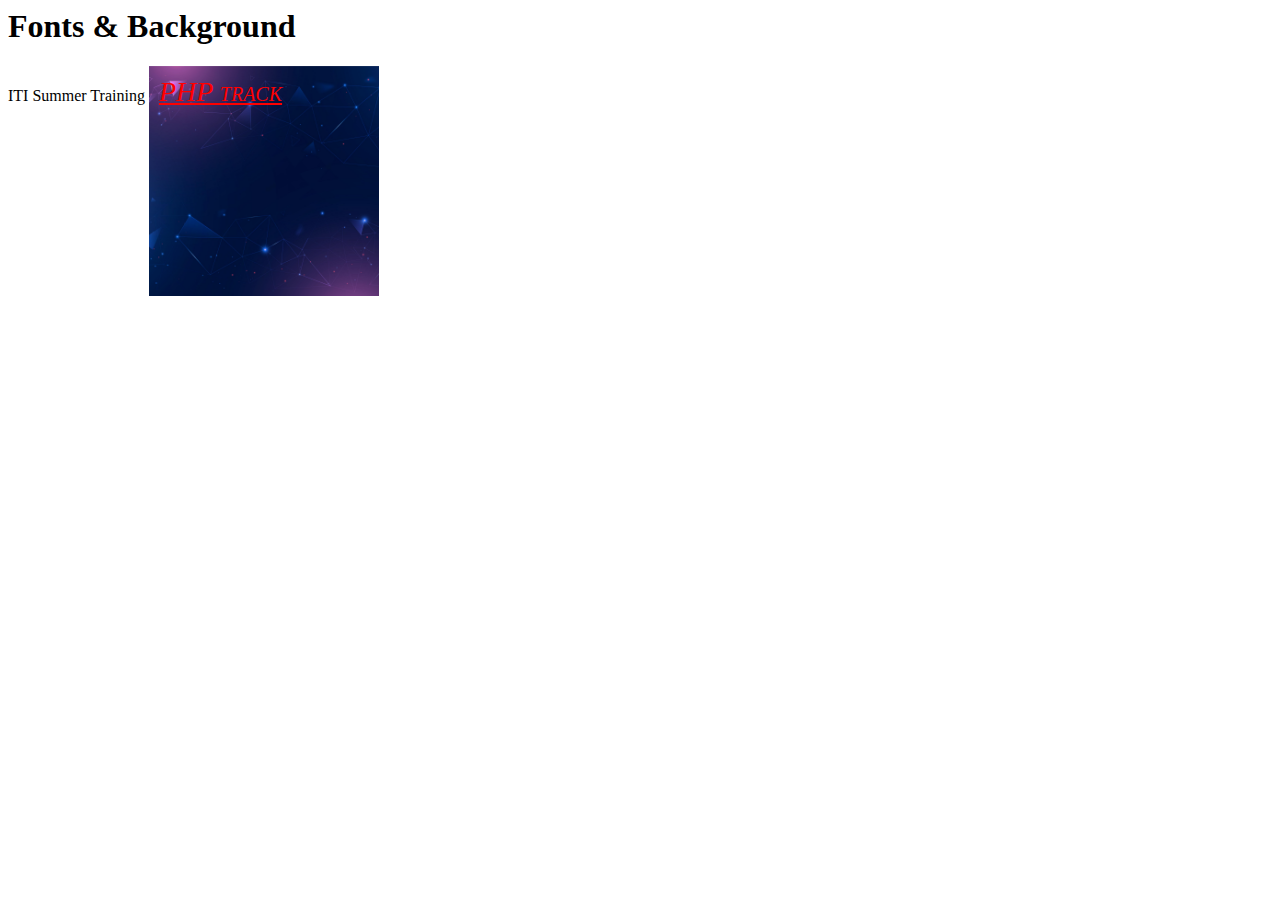
<file: Day04/LectureDemo/fonts&bg.html>
<html>
<head>
    <title>Fonts & Background</title>
    <style>
        span{
            font-size: 28px;
            font-family: fantasy;
            font-variant: small-caps;
            font-style: italic;

            text-decoration:underline;

            color: red;
            background-color: darkgray;
            background-image: url("php.jpg");
            background-repeat: no-repeat;
            background-size: cover;
            background-position: center;

            display: inline-block ;
            width: 210px;
            height: 210px;
            padding: 10px;

        }
    </style>
</head>
<body>
    <h1>
        Fonts & Background
    </h1>
    <p>ITI Summer Training <span> PHP track </span> </p>
    
</body>
</html>
</file>
<file: Day04/LectureDemo/hide&delete.html>
<html >
<head>
    <title>Hide & Delete & Opacity</title>
<style>
    .one{
        background-color: lightblue;
       
       

    }

    .two{
        background-color: lightgreen;
   display: none;

    }

    .three{
        background-color: lightpink;
        opacity: 0;
       
    }
</style>



</head>
<body>
 <div class="one">One</div>
 <div class="two">Two</div>
 <div class="three">Three</div>

    
</body>
</html>
</file>
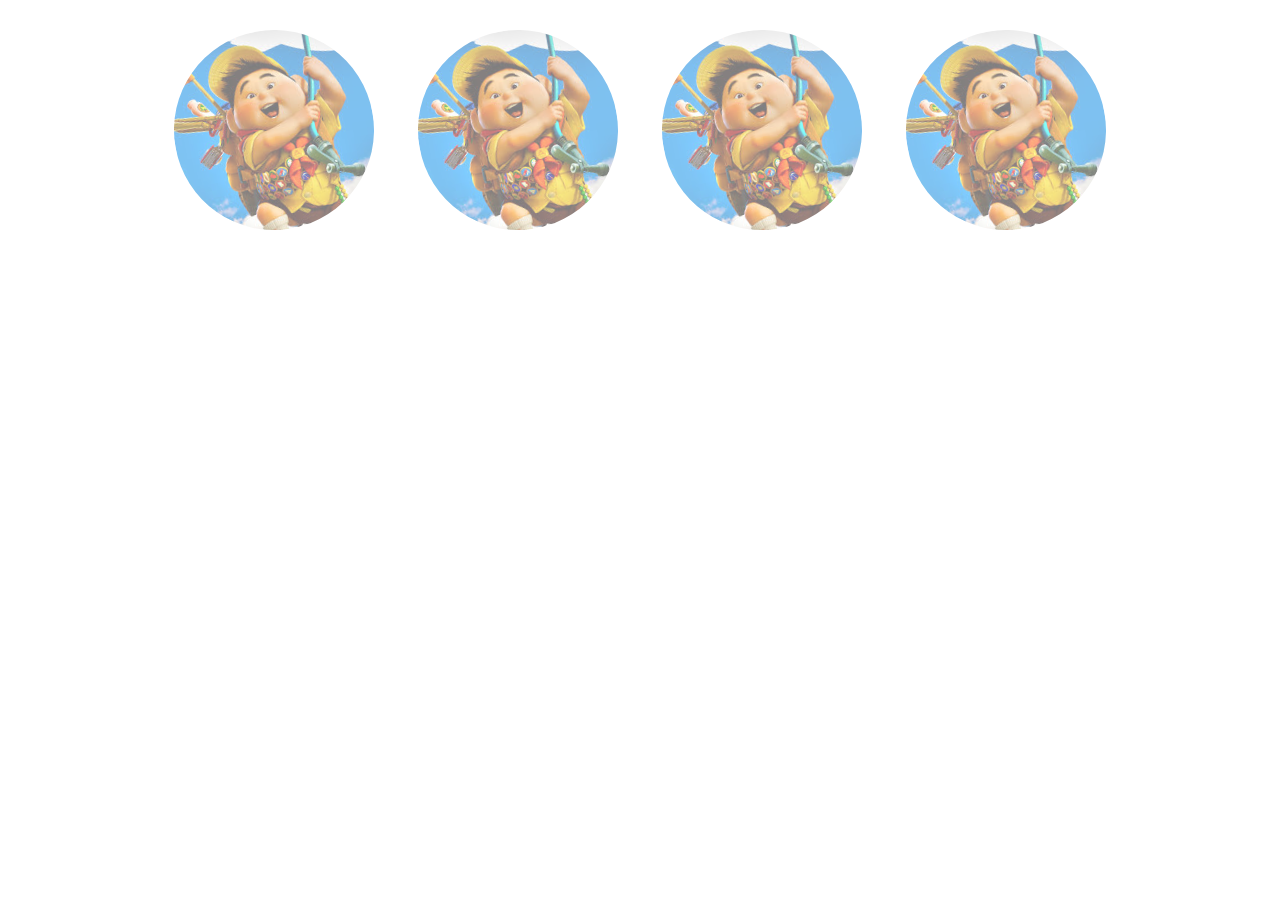
<file: Day04/LectureDemo/transform.html>
<html>
<head>
    <title>Transform</title>

    <style>
        /* div{
            width:80px;
            height:80px;
            background-color: lightblue;
            margin: 80px;


            scale: 1.5;

            rotate: 45deg;

            transform: skew(20deg, 20deg);

            transition: 3s;

            
        }

        div:hover{
            transform: translate(100px, 100px) rotate(45deg) scale(1.5) skew(20deg, 20deg);
        } */




        section{
            width:1000px;
            margin: 10px auto;
            text-align: center;
        }

        img{
            width:200px;
            height:200px;
            margin: 20;
            border-radius: 50%;
            opacity: 0.5;
            transform: rotate(-10deg);
            transition: all 2s ease;
        }

        img:hover{
            transform: rotate(0deg) scale(1.2);
        }

        img:active{
            transform: rotate(360deg) scale(.8);
            opacity: 1 ;
        }

    </style>
</head>
<body>

    <!-- <div>
        Hello World!
    </div> -->
    
<section>
    <img src="up.jpg"/>
    <img src="up.jpg"/>
    <img src="up.jpg"/>
    <img src="up.jpg"/>


</section>



</body>
</html>
</file>
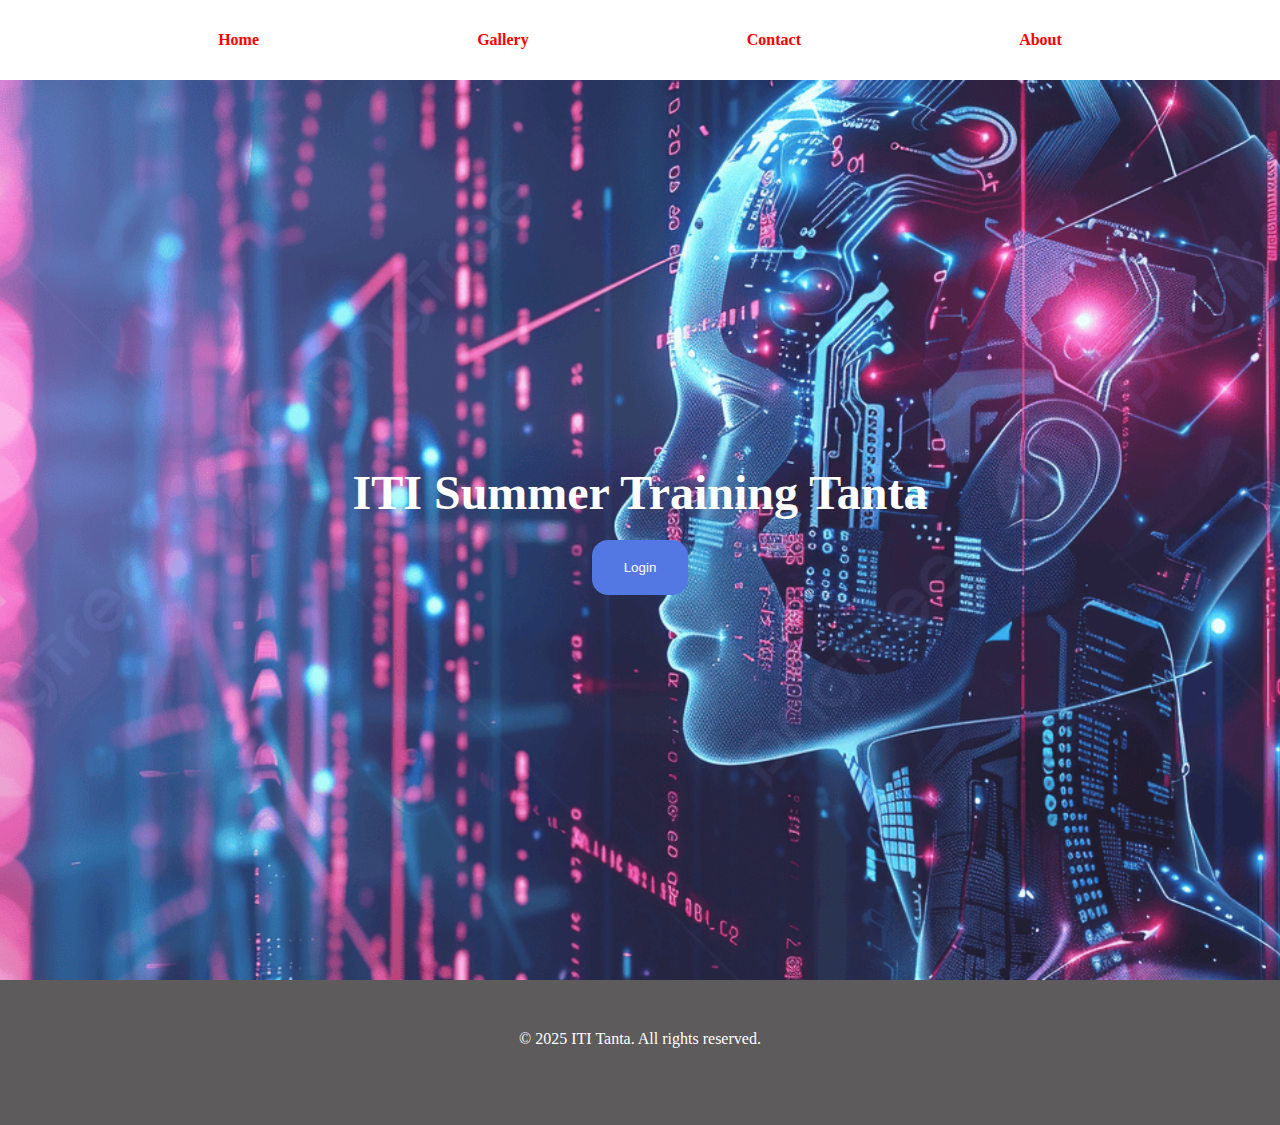
<file: Day04/LectureDemo/webpage.html>
<html>
<head>
    <title>ITI Tanta</title>
    <style>
        *{
            padding: 0;
            margin: 0;
        }

        ul{
            display: flex;
            min-height: 80px;
            align-items: center;
            justify-content: space-evenly;
        }
        ul li{
            list-style: none;
        }

        ul li a{
            text-decoration: none;
            color: red;
            font-weight: bold;
        }

        ul li a:hover{
            color: darkblue;
        }



        .intro{
            width:100%;
            height: 900px;
            background-image: url("ai.jpg");
            background-repeat: no-repeat;
            background-position: center;
            background-size: cover;
            opacity: 0.9;
            display: flex;
            flex-direction: column;
            justify-content: center;
            align-items: center;
            color: white;
        }

        .intro h4{
            font-size: 48px;
            margin-bottom: 20px;
        }

        .intro button{
            padding:20px 32px;
            outline: none;
            border: none;
            border-radius: 16px;
            background-color: royalblue;
            color: white;
        }

        .intro button:hover{
            background-color: darkblue;
            cursor: pointer;
            color: red;
        }

        .footer{
            background-color: rgb(93, 91, 91);
            color: white;
            text-align: center;
            padding: 20px;
            padding-top: 50px;
            font-size: 16px;
            height: 75px;
        }

   
    </style>
</head>
<body>
    <ul>
        <li><a href="fonts&bg.html">Home</a></li>
        <li><a href="#">Gallery</a></li>
        <li><a href="#">Contact</a></li>
        <li><a href="#about">About</a></li>
    </ul>

    <section class="intro">
        <h4>ITI Summer Training Tanta</h4>
        <button>Login</button>
    </section>

<div class="footer" id="about">
    <p>&copy; 2025 ITI Tanta. All rights reserved.</p>

</div>

</body>
</html>
</file>
<file: portfolio-style.css>
/* Reset and Base Styles */
* {
    margin: 0;
    padding: 0;
    box-sizing: border-box;
}

/* Improved mobile touch interactions */
*,
*::before,
*::after {
    -webkit-tap-highlight-color: transparent;
    -webkit-touch-callout: none;
}

/* Smooth scrolling for all devices */
@media (prefers-reduced-motion: no-preference) {
    html {
        scroll-behavior: smooth;
    }
}

/* Accessibility improvements */
@media (prefers-reduced-motion: reduce) {
    *,
    *::before,
    *::after {
        animation-duration: 0.01ms !important;
        animation-iteration-count: 1 !important;
        transition-duration: 0.01ms !important;
    }
}

html {
    scroll-behavior: smooth;
}

body {
    font-family: 'Poppins', sans-serif;
    line-height: 1.6;
    color: #e0e0e0;
    background: 
        radial-gradient(circle at 20% 20%, rgba(0, 255, 136, 0.08) 0%, transparent 60%),
        radial-gradient(circle at 80% 80%, rgba(0, 255, 136, 0.06) 0%, transparent 60%),
        radial-gradient(circle at 40% 60%, rgba(0, 255, 136, 0.04) 0%, transparent 60%),
        linear-gradient(135deg, #0a0a0a 0%, #1a1a1a 30%, #0f0f0f 70%, #0a0a0a 100%);
    background-attachment: fixed;
    overflow-x: hidden;
    cursor: none;
    position: relative;
}

body::before {
    content: '';
    position: fixed;
    top: 0;
    left: 0;
    width: 100%;
    height: 100%;
    background: url('data:image/svg+xml,<svg xmlns="http://www.w3.org/2000/svg" viewBox="0 0 100 100"><defs><pattern id="cyber-matrix" width="25" height="25" patternUnits="userSpaceOnUse"><path d="M0,12.5 L25,12.5 M12.5,0 L12.5,25" stroke="%2300ff88" stroke-width="0.3" opacity="0.1"/><circle cx="12.5" cy="12.5" r="0.8" fill="%2300ff88" opacity="0.08"/><text x="6" y="18" font-size="6" fill="%2300ff88" opacity="0.06">0</text><text x="18" y="8" font-size="6" fill="%2300ff88" opacity="0.06">1</text></pattern></defs><rect width="100" height="100" fill="url(%23cyber-matrix)"/></svg>');
    opacity: 0.4;
    z-index: -1;
    animation: matrixFlow 30s linear infinite;
}

@keyframes matrixFlow {
    0% { transform: translateY(0) translateX(0); }
    50% { transform: translateY(-25px) translateX(-10px); }
    100% { transform: translateY(-50px) translateX(0); }
}

/* Custom Cursor */
.cursor {
    position: fixed;
    width: 20px;
    height: 20px;
    background: #00ff88;
    border-radius: 50%;
    pointer-events: none;
    z-index: 10000;
    transition: transform 0.1s ease;
    box-shadow: 0 0 20px #00ff88, 0 0 40px #00ff88;
    opacity: 0.8;
}

.cursor-trail {
    position: fixed;
    width: 8px;
    height: 8px;
    background: rgba(0, 255, 136, 0.3);
    border-radius: 50%;
    pointer-events: none;
    z-index: 9999;
}

.cursor.hover {
    transform: scale(2);
    background: rgba(0, 255, 136, 0.5);
    border: 2px solid #00ff88;
}

/* Parallax Background */
.parallax-bg {
    position: fixed;
    top: 0;
    left: 0;
    width: 100%;
    height: 100%;
    background: 
        radial-gradient(circle at var(--mouse-x, 50%) var(--mouse-y, 50%), rgba(0, 255, 136, 0.03) 0%, transparent 50%),
        linear-gradient(45deg, #0a0a0a 0%, #1a1a1a 100%);
    z-index: -1;
    transition: background 0.3s ease;
}

.container {
    max-width: 1200px;
    margin: 0 auto;
    padding: 0 20px;
}

/* Header Styles */
.header {
    position: fixed;
    top: 0;
    width: 100%;
    background: rgba(10, 10, 10, 0.95);
    backdrop-filter: blur(10px);
    z-index: 1000;
    box-shadow: 0 2px 20px rgba(0, 255, 136, 0.1);
    border-bottom: 1px solid rgba(0, 255, 136, 0.2);
}

.navbar {
    padding: 1rem 0;
}

.nav-container {
    max-width: 1200px;
    margin: 0 auto;
    padding: 0 20px;
    display: flex;
    justify-content: space-between;
    align-items: center;
}

.logo h2 {
    color: #00ff88;
    font-weight: 600;
    font-size: 1.5rem;
    text-shadow: 0 0 10px rgba(0, 255, 136, 0.5);
}

.nav-menu {
    display: flex;
    list-style: none;
    gap: 2rem;
}

.nav-link {
    text-decoration: none;
    color: #e0e0e0;
    font-weight: 500;
    transition: all 0.3s ease;
    position: relative;
    padding: 8px 12px;
    border-radius: 5px;
    min-height: 44px;
    display: flex;
    align-items: center;
    touch-action: manipulation;
}

.nav-link:hover {
    color: #00ff88;
    text-shadow: 0 0 10px rgba(0, 255, 136, 0.5);
    transform: translateY(-2px);
}

.nav-link::after {
    content: '';
    position: absolute;
    width: 0;
    height: 2px;
    bottom: -5px;
    left: 0;
    background: #00ff88;
    transition: width 0.3s ease;
}

.nav-link:hover::after {
    width: 100%;
}

.menu-toggle {
    display: none;
}

.hamburger {
    display: none;
    flex-direction: column;
    cursor: pointer;
}

.bar {
    width: 25px;
    height: 3px;
    background: #00ff88;
    margin: 3px 0;
    transition: 0.3s;
    box-shadow: 0 0 5px rgba(0, 255, 136, 0.5);
}

/* Hero Section */
.hero {
    min-height: 100vh;
    display: flex;
    align-items: center;
    color: white;
    position: relative;
    padding: 0;
}

.hero .container {
    background: 
        linear-gradient(135deg, rgba(26, 26, 26, 0.8) 0%, rgba(20, 20, 20, 0.9) 50%, rgba(26, 26, 26, 0.8) 100%),
        url('data:image/svg+xml,<svg xmlns="http://www.w3.org/2000/svg" viewBox="0 0 100 100"><defs><pattern id="security-grid" width="25" height="25" patternUnits="userSpaceOnUse"><g stroke="%2300ff88" stroke-width="0.3" fill="none" opacity="0.05"><rect x="2" y="2" width="21" height="21"/><circle cx="12.5" cy="12.5" r="2"/><path d="M5,5 L20,5 M5,20 L20,20"/><polygon points="10,8 15,8 15,17 10,17" opacity="0.03"/></g></pattern></defs><rect width="100" height="100" fill="url(%23security-grid)"/></svg>');
    backdrop-filter: blur(15px);
    border-radius: 20px;
    border: 1px solid rgba(0, 255, 136, 0.3);
    padding: 4rem 2rem;
    box-shadow: 
        0 25px 50px rgba(0, 0, 0, 0.6),
        0 0 100px rgba(0, 255, 136, 0.1),
        inset 0 1px 0 rgba(0, 255, 136, 0.15),
        inset 0 0 50px rgba(0, 255, 136, 0.02);
    position: relative;
    overflow: hidden;
}

.hero .container::before {
    content: '';
    position: absolute;
    top: 0;
    left: 0;
    right: 0;
    bottom: 0;
    background: 
        radial-gradient(circle at 20% 80%, rgba(0, 255, 136, 0.05) 0%, transparent 50%),
        radial-gradient(circle at 80% 20%, rgba(0, 255, 136, 0.05) 0%, transparent 50%),
        url('data:image/svg+xml,<svg xmlns="http://www.w3.org/2000/svg" viewBox="0 0 200 200"><defs><pattern id="cyber-texture" width="40" height="40" patternUnits="userSpaceOnUse"><g stroke="%2300ff88" stroke-width="0.4" fill="none" opacity="0.1"><rect x="5" y="5" width="30" height="30" rx="2"/><circle cx="20" cy="20" r="3"/><path d="M8,8 L32,8 M8,32 L32,32 M8,8 L8,32 M32,8 L32,32"/><path d="M15,15 L25,15 M15,25 L25,25 M15,15 L15,25 M25,15 L25,25"/><text x="12" y="16" font-size="4" fill="%2300ff88" opacity="0.08">0</text><text x="24" y="28" font-size="4" fill="%2300ff88" opacity="0.08">1</text></g></pattern><pattern id="binary-rain" width="20" height="60" patternUnits="userSpaceOnUse"><g fill="%2300ff88" opacity="0.06"><text x="5" y="10" font-size="6">1</text><text x="5" y="25" font-size="6">0</text><text x="5" y="40" font-size="6">1</text><text x="5" y="55" font-size="6">0</text><text x="15" y="15" font-size="6">0</text><text x="15" y="30" font-size="6">1</text><text x="15" y="45" font-size="6">0</text></g></pattern></defs><rect width="200" height="200" fill="url(%23cyber-texture)"/><rect width="200" height="200" fill="url(%23binary-rain)" opacity="0.3"/></svg>');
    opacity: 0.4;
    z-index: -1;
    animation: cyberFlow 25s linear infinite;
}

@keyframes cyberFlow {
    0% { transform: translateY(0) translateX(0); }
    25% { transform: translateY(-10px) translateX(5px); }
    50% { transform: translateY(-20px) translateX(-5px); }
    75% { transform: translateY(-10px) translateX(10px); }
    100% { transform: translateY(0) translateX(0); }
}

/* Cybersecurity Decorative Elements */
.cyber-decorations {
    position: absolute;
    top: 0;
    left: 0;
    right: 0;
    bottom: 0;
    pointer-events: none;
    z-index: 1;
}

.cyber-element {
    position: absolute;
    color: #00ff88;
    font-family: 'Courier New', monospace;
    font-weight: bold;
    opacity: 0.3;
    animation: float 6s ease-in-out infinite;
    text-shadow: 0 0 10px rgba(0, 255, 136, 0.5);
}

.cyber-element-1 {
    top: 10%;
    left: 5%;
    font-size: 1.5rem;
    animation-delay: 0s;
}

.cyber-element-2 {
    top: 20%;
    right: 8%;
    font-size: 1.2rem;
    animation-delay: 1s;
}

.cyber-element-3 {
    bottom: 30%;
    left: 3%;
    font-size: 1.3rem;
    animation-delay: 2s;
}

.cyber-element-4 {
    top: 60%;
    right: 5%;
    font-size: 1.1rem;
    animation-delay: 3s;
}

.cyber-element-5 {
    bottom: 15%;
    left: 12%;
    font-size: 0.9rem;
    animation-delay: 4s;
}

.cyber-element-6 {
    top: 40%;
    right: 15%;
    font-size: 1rem;
    animation-delay: 5s;
}

@keyframes float {
    0%, 100% { 
        transform: translateY(0px) rotate(0deg);
        opacity: 0.3;
    }
    25% { 
        transform: translateY(-10px) rotate(2deg);
        opacity: 0.5;
    }
    50% { 
        transform: translateY(-5px) rotate(-1deg);
        opacity: 0.4;
    }
    75% { 
        transform: translateY(-15px) rotate(1deg);
        opacity: 0.6;
    }
}

@keyframes matrixMove {
    0% { transform: translateY(0px); }
    100% { transform: translateY(-100px); }
}

.hero-container {
    max-width: 1200px;
    margin: 0 auto;
    padding: 0 20px;
    position: relative;
    z-index: 1;
}

.hero-content {
    display: grid;
    grid-template-columns: 1fr 1fr;
    gap: 4rem;
    align-items: center;
}

.hero-text h1 {
    font-size: 3.5rem;
    font-weight: 700;
    margin-bottom: 1rem;
    line-height: 1.2;
}

.highlight {
    color: #00ff88;
    text-shadow: 0 0 20px rgba(0, 255, 136, 0.8);
    animation: glow 2s ease-in-out infinite alternate;
}

@keyframes glow {
    from { text-shadow: 0 0 20px rgba(0, 255, 136, 0.8); }
    to { text-shadow: 0 0 30px rgba(0, 255, 136, 1), 0 0 40px rgba(0, 255, 136, 0.8); }
}

.hero-text h2 {
    font-size: 1.5rem;
    font-weight: 400;
    margin-bottom: 1rem;
    opacity: 0.9;
}

.hero-text p {
    font-size: 1.1rem;
    margin-bottom: 2rem;
    opacity: 0.8;
    line-height: 1.6;
}

.hero-buttons {
    display: flex;
    gap: 1rem;
}

.btn {
    padding: 12px 30px;
    border-radius: 50px;
    text-decoration: none;
    font-weight: 500;
    transition: all 0.3s ease;
    display: inline-flex;
    align-items: center;
    justify-content: center;
    border: none;
    cursor: pointer;
    font-size: 1rem;
    min-height: 44px; /* Minimum touch target size for accessibility */
    user-select: none;
    -webkit-user-select: none;
    touch-action: manipulation; /* Prevent zoom on double-tap */
}

.btn-primary {
    background: #00ff88;
    color: #0f1419;
    font-weight: 600;
}

.btn-primary:hover {
    background: #00cc6a;
    transform: translateY(-2px);
    box-shadow: 0 10px 20px rgba(0, 255, 136, 0.3);
}

.btn-secondary {
    background: transparent;
    color: white;
    border: 2px solid white;
}

.btn-secondary:hover {
    background: white;
    color: #333;
    transform: translateY(-2px);
}

.hero-image {
    display: flex;
    justify-content: center;
    align-items: center;
}

.profile-circle {
    width: 300px;
    height: 300px;
    border-radius: 50%;
    background: rgba(255, 255, 255, 0.1);
    border: 3px solid rgba(255, 255, 255, 0.3);
    display: flex;
    align-items: center;
    justify-content: center;
    position: relative;
    animation: float 6s ease-in-out infinite;
}

.profile-circle i {
    font-size: 6rem;
    color: rgba(255, 255, 255, 0.8);
}

.profile-photo {
    width: 100%;
    height: 100%;
    object-fit: cover;
    border-radius: 50%;
    border: 3px solid #00ff88;
}

@keyframes float {
    0%, 100% { transform: translateY(0px); }
    50% { transform: translateY(-20px); }
}

/* Section Styles */
.section-header {
    text-align: center;
    margin-bottom: 4rem;
}

.section-header h2 {
    font-size: 2.5rem;
    color: #e0e0e0;
    margin-bottom: 1rem;
    position: relative;
    text-shadow: 0 0 10px rgba(0, 255, 136, 0.3);
}

.section-header h2::after {
    content: '';
    position: absolute;
    bottom: -10px;
    left: 50%;
    transform: translateX(-50%);
    width: 50px;
    height: 3px;
    background: #00ff88;
}

.section-header p {
    font-size: 1.1rem;
    color: #a0a0a0;
}

/* About Section */
.about {
    padding: 50px 20px;
    margin-top: 50px;
}

.about .container {
    background: rgba(26, 26, 26, 0.6);
    backdrop-filter: blur(15px);
    border-radius: 20px;
    border: 1px solid rgba(0, 255, 136, 0.15);
    padding: 4rem 2rem;
    box-shadow: 
        0 20px 40px rgba(0, 0, 0, 0.4),
        inset 0 1px 0 rgba(0, 255, 136, 0.1);
    position: relative;
    overflow: hidden;
}

.about .container::before {
    content: '';
    position: absolute;
    top: 0;
    left: 0;
    right: 0;
    bottom: 0;
    background: url('data:image/svg+xml,<svg xmlns="http://www.w3.org/2000/svg" viewBox="0 0 100 100"><defs><pattern id="circuit" width="50" height="50" patternUnits="userSpaceOnUse"><path d="M10,10 L40,10 L40,40 L10,40 Z" fill="none" stroke="%2300ff88" stroke-width="0.4" opacity="0.08"/><circle cx="25" cy="25" r="2" fill="%2300ff88" opacity="0.06"/></pattern></defs><rect width="100" height="100" fill="url(%23circuit)"/></svg>');
    opacity: 0.3;
    z-index: -1;
}

.about-info h3 {
    font-size: 2rem;
    color: #e0e0e0;
    margin-bottom: 1rem;
    text-shadow: 0 0 10px rgba(0, 255, 136, 0.3);
}

.about-info p {
    font-size: 1.1rem;
    color: #c0c0c0;
    margin-bottom: 1.5rem;
    line-height: 1.8;
}

.personal-info {
    display: grid;
    grid-template-columns: repeat(auto-fit, minmax(250px, 1fr));
    gap: 2rem;
    margin-top: 3rem;
}

.info-item {
    display: flex;
    align-items: center;
    gap: 1rem;
    padding: 1.5rem;
    background: linear-gradient(135deg, #1a1a1a 0%, #2a2a2a 100%);
    border-radius: 10px;
    box-shadow: 0 5px 15px rgba(0, 0, 0, 0.5);
    border: 1px solid rgba(0, 255, 136, 0.2);
    transition: all 0.3s ease;
}

.info-item:hover {
    transform: translateY(-5px);
    box-shadow: 0 10px 25px rgba(0, 255, 136, 0.2);
    border-color: #00ff88;
}

.info-item i {
    font-size: 2rem;
    color: #00ff88;
    width: 50px;
    text-align: center;
}

.info-item h4 {
    color: #e0e0e0;
    margin-bottom: 0.5rem;
}

.info-item p {
    color: #c0c0c0;
    margin: 0;
}

/* Skills Section */
.skills {
    padding: 50px 20px;
    margin-top: 50px;
}

.skills .container {
    background: rgba(26, 26, 26, 0.6);
    backdrop-filter: blur(15px);
    border-radius: 20px;
    border: 1px solid rgba(0, 255, 136, 0.15);
    padding: 4rem 2rem;
    box-shadow: 
        0 20px 40px rgba(0, 0, 0, 0.4),
        inset 0 1px 0 rgba(0, 255, 136, 0.1);
    position: relative;
    overflow: hidden;
}

.skills .container::before {
    content: '';
    position: absolute;
    top: 0;
    left: 0;
    right: 0;
    bottom: 0;
    background: url('data:image/svg+xml,<svg xmlns="http://www.w3.org/2000/svg" viewBox="0 0 100 100"><defs><pattern id="hexagon" width="30" height="30" patternUnits="userSpaceOnUse"><polygon points="15,5 25,10 25,20 15,25 5,20 5,10" fill="none" stroke="%2300ff88" stroke-width="0.4" opacity="0.08"/></pattern></defs><rect width="100" height="100" fill="url(%23hexagon)"/></svg>');
    opacity: 0.3;
    z-index: -1;
}

.skills-grid {
    display: grid;
    grid-template-columns: repeat(auto-fit, minmax(300px, 1fr));
    gap: 2rem;
}

.skill-card {
    text-align: center;
    padding: 2rem;
    border-radius: 15px;
    background: linear-gradient(135deg, #1a1f2e 0%, #2c3e50 100%);
    color: white;
    transition: transform 0.3s ease;
    position: relative;
    overflow: hidden;
    border: 1px solid rgba(0, 255, 136, 0.2);
}

.skill-card::before {
    content: '';
    position: absolute;
    top: 0;
    left: -100%;
    width: 100%;
    height: 100%;
    background: linear-gradient(90deg, transparent, rgba(255, 255, 255, 0.2), transparent);
    transition: left 0.5s ease;
}

.skill-card:hover::before {
    left: 100%;
}

.skill-card:hover {
    transform: translateY(-10px) scale(1.02);
    box-shadow: 0 20px 40px rgba(0, 255, 136, 0.3);
    border-color: #00ff88;
}

.skill-icon {
    margin-bottom: 1rem;
}

.skill-icon i {
    font-size: 3rem;
    color: #00ff88;
}

.skill-card h3 {
    font-size: 1.5rem;
    margin-bottom: 1rem;
}

.skill-card p {
    opacity: 0.9;
    line-height: 1.6;
}

/* Projects & Experience Section */
.projects {
    padding: 30px 20px;
    margin-top: 30px;
}

.projects .container {
    background: rgba(26, 26, 26, 0.6);
    backdrop-filter: blur(15px);
    border-radius: 20px;
    border: 1px solid rgba(0, 255, 136, 0.15);
    padding: 2.5rem 2rem;
    box-shadow: 
        0 20px 40px rgba(0, 0, 0, 0.4),
        inset 0 1px 0 rgba(0, 255, 136, 0.1);
    position: relative;
    overflow: hidden;
}

.projects .container::before {
    content: '';
    position: absolute;
    top: 0;
    left: 0;
    right: 0;
    bottom: 0;
    background: url("data:image/svg+xml,%3Csvg width='60' height='60' xmlns='http://www.w3.org/2000/svg'%3E%3Cpath d='M0 0h60v60H0z' fill='none'/%3E%3Cpath d='M30 0v60M0 30h60' stroke='%2300ff88' stroke-width='0.3' stroke-opacity='0.1'/%3E%3C/svg%3E");
    pointer-events: none;
}

.projects-grid {
    display: grid;
    grid-template-columns: repeat(auto-fit, minmax(300px, 1fr));
    gap: 2rem;
    margin-top: 2rem;
    position: relative;
    z-index: 1;
}

.project-card {
    background: rgba(0, 255, 136, 0.05);
    border: 1px solid rgba(0, 255, 136, 0.2);
    border-radius: 15px;
    padding: 2rem;
    transition: all 0.3s ease;
    position: relative;
    overflow: hidden;
}

.project-card::before {
    content: '';
    position: absolute;
    top: 0;
    left: 0;
    right: 0;
    bottom: 0;
    background: linear-gradient(135deg, rgba(0, 255, 136, 0.03) 0%, transparent 50%);
    pointer-events: none;
}

.project-card:hover {
    transform: translateY(-10px);
    border-color: rgba(0, 255, 136, 0.4);
    box-shadow: 0 20px 40px rgba(0, 255, 136, 0.2);
}

.project-icon {
    width: 60px;
    height: 60px;
    border-radius: 50%;
    background: rgba(0, 255, 136, 0.2);
    display: flex;
    align-items: center;
    justify-content: center;
    margin-bottom: 1.5rem;
    border: 2px solid rgba(0, 255, 136, 0.3);
}

.project-icon i {
    font-size: 1.8rem;
    color: #00ff88;
}

.project-card h3 {
    color: #00ff88;
    font-size: 1.5rem;
    margin-bottom: 1rem;
    text-shadow: 0 0 10px rgba(0, 255, 136, 0.3);
}

.project-card p {
    color: #c0c0c0;
    font-size: 1rem;
    line-height: 1.6;
    margin-bottom: 1.5rem;
}

.project-tech {
    display: flex;
    flex-wrap: wrap;
    gap: 0.5rem;
}

.project-tech span {
    background: rgba(0, 255, 136, 0.1);
    color: #00ff88;
    padding: 0.3rem 0.8rem;
    border-radius: 15px;
    font-size: 0.8rem;
    border: 1px solid rgba(0, 255, 136, 0.2);
}

.certifications {
    margin-top: 3rem;
    position: relative;
    z-index: 1;
}

.certifications h3 {
    color: #00ff88;
    font-size: 2rem;
    margin-bottom: 1.5rem;
    text-align: center;
    text-shadow: 0 0 20px rgba(0, 255, 136, 0.5);
}

.cert-list {
    display: grid;
    grid-template-columns: repeat(auto-fit, minmax(300px, 1fr));
    gap: 1.5rem;
}

.cert-item {
    display: flex;
    align-items: center;
    gap: 1rem;
    background: rgba(0, 255, 136, 0.05);
    padding: 1.5rem;
    border-radius: 10px;
    border: 1px solid rgba(0, 255, 136, 0.2);
    transition: all 0.3s ease;
}

.cert-item:hover {
    border-color: rgba(0, 255, 136, 0.4);
    transform: translateX(10px);
}

.cert-item i {
    font-size: 2rem;
    color: #00ff88;
    min-width: 40px;
}

.cert-item h4 {
    color: #00ff88;
    font-size: 1.2rem;
    margin-bottom: 0.3rem;
}

.cert-item p {
    color: #c0c0c0;
    font-size: 0.9rem;
    margin: 0;
}

/* Why Choose Me Section */
.why-choose {
    padding: 30px 20px;
    margin-top: 30px;
}

.why-choose .container {
    background: rgba(26, 26, 26, 0.6);
    backdrop-filter: blur(15px);
    border-radius: 20px;
    border: 1px solid rgba(0, 255, 136, 0.15);
    padding: 2.5rem 2rem;
    box-shadow: 
        0 20px 40px rgba(0, 0, 0, 0.4),
        inset 0 1px 0 rgba(0, 255, 136, 0.1);
    position: relative;
    overflow: hidden;
}

.why-choose .container::before {
    content: '';
    position: absolute;
    top: 0;
    left: 0;
    right: 0;
    bottom: 0;
    background: url('data:image/svg+xml,<svg xmlns="http://www.w3.org/2000/svg" viewBox="0 0 100 100"><defs><pattern id="cyber-grid" width="40" height="40" patternUnits="userSpaceOnUse"><path d="M0,20 L40,20 M20,0 L20,40" stroke="%2300ff88" stroke-width="0.4" opacity="0.08"/><circle cx="20" cy="20" r="1" fill="%2300ff88" opacity="0.06"/></pattern></defs><rect width="100" height="100" fill="url(%23cyber-grid)"/></svg>');
    opacity: 0.3;
    z-index: -1;
}

.why-choose-content {
    display: grid;
    grid-template-columns: 1fr 1fr;
    gap: 2.5rem;
    align-items: stretch;
    position: relative;
    z-index: 1;
}

.why-choose-text h2 {
    font-size: 2.5rem;
    color: #00ff88;
    margin-bottom: 1rem;
    text-shadow: 0 0 20px rgba(0, 255, 136, 0.5);
}

.why-choose-text h3 {
    font-size: 1.6rem;
    color: #00ff88;
    margin: 1.5rem 0 0.8rem 0;
    text-shadow: 0 0 10px rgba(0, 255, 136, 0.3);
}

.why-choose-text p {
    color: #c0c0c0;
    font-size: 1rem;
    line-height: 1.6;
    margin-bottom: 1rem;
}

.expertise-list {
    margin-top: 1.5rem;
}

.expertise-item {
    display: flex;
    align-items: flex-start;
    gap: 1rem;
    margin-bottom: 1.2rem;
    padding: 1rem;
    background: rgba(0, 255, 136, 0.05);
    border-radius: 10px;
    border: 1px solid rgba(0, 255, 136, 0.2);
    transition: all 0.3s ease;
}

.expertise-item:hover {
    transform: translateX(10px);
    background: rgba(0, 255, 136, 0.1);
    border-color: #00ff88;
    box-shadow: 0 10px 30px rgba(0, 255, 136, 0.2);
}

.expertise-icon {
    width: 40px;
    height: 40px;
    border-radius: 50%;
    background: rgba(0, 255, 136, 0.2);
    display: flex;
    align-items: center;
    justify-content: center;
    flex-shrink: 0;
    border: 2px solid rgba(0, 255, 136, 0.3);
}

.expertise-icon i {
    font-size: 1.2rem;
    color: #00ff88;
}

.expertise-content h4 {
    color: #e0e0e0;
    font-size: 1.2rem;
    margin-bottom: 0.5rem;
}

.expertise-content p {
    color: #a0a0a0;
    margin: 0;
    font-size: 1rem;
    line-height: 1.6;
}

.why-choose-image {
    display: flex;
    justify-content: center;
    align-items: center;
    height: 100%;
}

.cybersecurity-image {
    width: 100%;
    height: 100%;
    object-fit: cover;
    border-radius: 50px 15px 15px 15px;
    box-shadow: 0 20px 40px rgba(0, 0, 0, 0.5);
    border: 3px solid rgba(0, 255, 136, 0.3);
    transition: all 0.3s ease;
}

.cybersecurity-image:hover {
    transform: scale(1.05);
    box-shadow: 0 25px 50px rgba(0, 0, 0, 0.7);
    border-color: #00ff88;
}

/* Contact Section */
.contact {
    padding: 50px 20px;
    margin-top: 50px;
}

.contact .container {
    background: rgba(26, 26, 26, 0.6);
    backdrop-filter: blur(15px);
    border-radius: 20px;
    border: 1px solid rgba(0, 255, 136, 0.15);
    padding: 4rem 2rem;
    box-shadow: 
        0 20px 40px rgba(0, 0, 0, 0.4),
        inset 0 1px 0 rgba(0, 255, 136, 0.1);
    position: relative;
    overflow: hidden;
}

.contact .container::before {
    content: '';
    position: absolute;
    top: 0;
    left: 0;
    right: 0;
    bottom: 0;
    background: 
        radial-gradient(circle at 30% 70%, rgba(0, 255, 136, 0.05) 0%, transparent 50%),
        radial-gradient(circle at 70% 30%, rgba(0, 255, 136, 0.03) 0%, transparent 50%);
    opacity: 0.6;
    z-index: -1;
}

.contact-header {
    text-align: center;
    margin-bottom: 4rem;
}

.contact-header h2 {
    font-size: 3rem;
    color: #00ff88;
    margin-bottom: 1rem;
    text-shadow: 0 0 20px rgba(0, 255, 136, 0.5);
}

.contact-header p {
    font-size: 1.1rem;
    color: #a0a0a0;
    max-width: 600px;
    margin: 0 auto;
    line-height: 1.6;
}

.contact-form-container {
    display: flex;
    justify-content: center;
}

.modern-contact-form {
    width: 100%;
    max-width: 800px;
    background: rgba(26, 26, 26, 0.8);
    padding: 3rem;
    border-radius: 15px;
    border: 1px solid rgba(0, 255, 136, 0.2);
    backdrop-filter: blur(10px);
    box-shadow: 0 20px 40px rgba(0, 0, 0, 0.3);
}

.form-row {
    display: grid;
    grid-template-columns: 1fr 1fr;
    gap: 1.5rem;
    margin-bottom: 1.5rem;
}

.form-group {
    margin-bottom: 1.5rem;
}

.form-group label {
    display: block;
    color: #00ff88;
    font-size: 1rem;
    font-weight: 500;
    margin-bottom: 0.5rem;
    text-shadow: 0 0 10px rgba(0, 255, 136, 0.3);
}

.form-group input,
.form-group textarea {
    width: 100%;
    padding: 1rem;
    border: 2px solid rgba(0, 255, 136, 0.3);
    border-radius: 8px;
    font-size: 1rem;
    transition: all 0.3s ease;
    font-family: inherit;
    background: rgba(10, 10, 10, 0.9);
    color: #e0e0e0;
    box-sizing: border-box;
}

.form-group input::placeholder,
.form-group textarea::placeholder {
    color: #666;
}

.form-group input:focus,
.form-group textarea:focus {
    outline: none;
    border-color: #6366f1;
    box-shadow: 0 0 0 3px rgba(99, 102, 241, 0.1);
    background: rgba(10, 10, 10, 1);
}

/* Contact Buttons Styles */
.contact-buttons {
    display: flex;
    justify-content: center;
    gap: 2rem;
    flex-wrap: wrap;
    margin: 3rem 0;
}

.contact-btn {
    display: flex;
    align-items: center;
    gap: 0.8rem;
    padding: 1.2rem 2rem;
    background: rgba(0, 255, 136, 0.1);
    border: 2px solid rgba(0, 255, 136, 0.3);
    border-radius: 50px;
    color: #ffffff;
    text-decoration: none;
    font-weight: 600;
    font-size: 1.1rem;
    transition: all 0.3s ease;
    min-width: 180px;
    justify-content: center;
    position: relative;
    overflow: hidden;
}

.contact-btn::before {
    content: '';
    position: absolute;
    top: 0;
    left: -100%;
    width: 100%;
    height: 100%;
    background: linear-gradient(90deg, transparent, rgba(0, 255, 136, 0.3), transparent);
    transition: left 0.5s ease;
}

.contact-btn:hover::before {
    left: 100%;
}

.contact-btn:hover {
    transform: translateY(-3px);
    border-color: #00ff88;
    box-shadow: 0 8px 25px rgba(0, 255, 136, 0.4);
    background: rgba(0, 255, 136, 0.2);
}

.contact-btn i {
    font-size: 1.3rem;
    color: #00ff88;
    transition: all 0.3s ease;
}

.contact-btn:hover i {
    transform: scale(1.1);
    text-shadow: 0 0 10px rgba(0, 255, 136, 0.8);
}

.contact-btn span {
    color: #ffffff;
    transition: all 0.3s ease;
}

.contact-btn:hover span {
    color: #00ff88;
    text-shadow: 0 0 8px rgba(0, 255, 136, 0.6);
}

/* Specific button colors */
.email-btn:hover {
    border-color: #00ff88;
    box-shadow: 0 8px 25px rgba(0, 255, 136, 0.4);
}

.whatsapp-btn:hover {
    border-color: #25D366;
    box-shadow: 0 8px 25px rgba(37, 211, 102, 0.4);
}

.whatsapp-btn:hover i,
.whatsapp-btn:hover span {
    color: #25D366;
    text-shadow: 0 0 8px rgba(37, 211, 102, 0.6);
}

.phone-btn:hover {
    border-color: #007bff;
    box-shadow: 0 8px 25px rgba(0, 123, 255, 0.4);
}

.phone-btn:hover i,
.phone-btn:hover span {
    color: #007bff;
    text-shadow: 0 0 8px rgba(0, 123, 255, 0.6);
}

/* Success Notification Styles */
.success-notification {
    position: fixed;
    top: 50%;
    left: 50%;
    transform: translate(-50%, -50%);
    background: rgba(26, 26, 26, 0.95);
    backdrop-filter: blur(15px);
    border: 2px solid #00ff88;
    border-radius: 15px;
    padding: 2rem;
    text-align: center;
    z-index: 1000;
    box-shadow: 
        0 20px 40px rgba(0, 0, 0, 0.7),
        0 0 30px rgba(0, 255, 136, 0.3);
    animation: successSlideIn 0.5s ease-out;
}

.success-content i {
    font-size: 3rem;
    color: #00ff88;
    margin-bottom: 1rem;
    text-shadow: 0 0 20px rgba(0, 255, 136, 0.5);
}

.success-content h3 {
    color: #00ff88;
    font-size: 1.5rem;
    margin-bottom: 0.5rem;
    text-shadow: 0 0 10px rgba(0, 255, 136, 0.3);
}

.success-content p {
    color: #c0c0c0;
    font-size: 1rem;
    margin: 0;
}

@keyframes successSlideIn {
    from {
        opacity: 0;
        transform: translate(-50%, -60%);
    }
    to {
        opacity: 1;
        transform: translate(-50%, -50%);
    }
}

/* Footer */
.footer {
    background: #000000;
    color: #e0e0e0;
    padding: 2rem 0;
    text-align: center;
    border-top: 1px solid rgba(0, 255, 136, 0.2);
}

.footer-content {
    display: flex;
    justify-content: space-between;
    align-items: center;
}

.social-links {
    display: flex;
    gap: 1rem;
}

.social-links a {
    width: 40px;
    height: 40px;
    border-radius: 50%;
    background: #34495e;
    display: flex;
    align-items: center;
    justify-content: center;
    color: white;
    text-decoration: none;
    transition: all 0.3s ease;
}

.social-links a:hover {
    background: #00ff88;
    color: #0f1419;
    transform: translateY(-2px);
}

/* Responsive Design */

/* Large Desktop (1200px and up) */
@media (min-width: 1200px) {
    .container {
        max-width: 1200px;
        margin: 0 auto;
    }
    
    .skills-grid {
        grid-template-columns: repeat(3, 1fr);
    }
    
    .hero-text h1 {
        font-size: 4rem;
    }
    
    .section-header h2 {
        font-size: 3rem;
    }
}

/* Medium Desktop (992px to 1199px) */
@media (min-width: 992px) and (max-width: 1199px) {
    .container {
        max-width: 960px;
        margin: 0 auto;
        padding: 0 30px;
    }
    
    .skills-grid {
        grid-template-columns: repeat(3, 1fr);
    }
    
    .hero-text h1 {
        font-size: 3.5rem;
    }
}

/* Tablet (768px to 991px) */
@media (min-width: 768px) and (max-width: 991px) {
    /* Contact buttons tablet */
    .contact-buttons {
        gap: 1.5rem;
        margin: 2.5rem 0;
    }
    
    .contact-btn {
        min-width: 200px;
        padding: 1.1rem 1.8rem;
    }
    .container {
        max-width: 720px;
        margin: 0 auto;
        padding: 0 25px;
    }
    
    .skills-grid {
        grid-template-columns: repeat(2, 1fr);
        gap: 1.5rem;
    }
    
    .hero-content {
        grid-template-columns: 1fr;
        gap: 3rem;
        text-align: center;
    }
    
    .hero-text h1 {
        font-size: 3rem;
    }
    
    .profile-circle {
        width: 250px;
        height: 250px;
        margin: 0 auto;
    }
    
    .why-choose-content {
        grid-template-columns: 1fr;
        gap: 2.5rem;
    }
    
    .why-choose-text {
        text-align: center;
    }
    
    .expertise-item {
        padding: 1.2rem;
        margin-bottom: 1.5rem;
    }
    
    .form-row {
        grid-template-columns: 1fr;
        gap: 1.5rem;
    }
    
    .modern-contact-form {
        padding: 2.5rem;
    }
}

/* Mobile Large (481px to 767px) */
@media (max-width: 767px) {
    .hamburger {
        display: flex;
    }
    
    .nav-menu {
        position: fixed;
        left: -100%;
        top: 70px;
        flex-direction: column;
        background: rgba(10, 10, 10, 0.98);
        backdrop-filter: blur(20px);
        border: 1px solid rgba(0, 255, 136, 0.2);
        width: 100%;
        text-align: center;
        transition: left 0.3s ease;
        box-shadow: 0 10px 30px rgba(0, 0, 0, 0.5);
        padding: 2rem 0;
        z-index: 999;
    }
    
    .nav-link {
        color: #e0e0e0;
        padding: 1rem;
        border-bottom: 1px solid rgba(0, 255, 136, 0.1);
    }
    
    .nav-link:hover {
        color: #00ff88;
        background: rgba(0, 255, 136, 0.1);
    }
    
    .menu-toggle:checked ~ .nav-menu {
        left: 0;
    }
    
    .menu-toggle:checked ~ .hamburger .bar:nth-child(1) {
        transform: rotate(-45deg) translate(-5px, 6px);
    }
    
    .menu-toggle:checked ~ .hamburger .bar:nth-child(2) {
        opacity: 0;
    }
    
    .menu-toggle:checked ~ .hamburger .bar:nth-child(3) {
        transform: rotate(45deg) translate(-5px, -6px);
    }
    
    .hero-content {
        grid-template-columns: 1fr;
        gap: 2rem;
        text-align: center;
    }
    
    .hero .container,
    .about .container,
    .skills .container,
    .why-choose .container,
    .contact .container {
        margin: 15px;
        padding: 2rem 1.5rem;
        border-radius: 15px;
    }
    
    .hero-text h1 {
        font-size: 2.5rem;
        line-height: 1.2;
        margin-bottom: 1rem;
    }
    
    .hero-text h2 {
        font-size: 1.3rem;
        margin-bottom: 1rem;
    }
    
    .hero-text p {
        font-size: 1rem;
        margin-bottom: 2rem;
    }
    
    .hero-buttons {
        justify-content: center;
        flex-wrap: wrap;
        gap: 1rem;
    }
    
    .btn {
        padding: 12px 24px;
        font-size: 0.9rem;
        min-width: 140px;
    }
    
    .profile-circle {
        width: 200px;
        height: 200px;
        margin: 0 auto;
    }
    
    .profile-circle i {
        font-size: 4rem;
    }
    
    .profile-photo {
        width: 100%;
        height: 100%;
        object-fit: cover;
        border-radius: 50%;
        border: 3px solid #00ff88;
    }
    
    .section-header h2 {
        font-size: 2.2rem;
        margin-bottom: 1rem;
    }
    
    .section-header p {
        font-size: 1rem;
        margin-bottom: 2rem;
    }
    
    .about-info h3 {
        font-size: 1.8rem;
        margin-bottom: 1rem;
    }
    
    .about-info p {
        font-size: 1rem;
        line-height: 1.6;
        margin-bottom: 1.5rem;
    }
    
    .personal-info {
        grid-template-columns: 1fr;
        gap: 1rem;
    }
    
    .info-item {
        padding: 1rem;
        text-align: center;
    }
    
    .skills-grid {
        grid-template-columns: 1fr;
        gap: 1.5rem;
    }
    
    .skill-card {
        padding: 1.5rem;
        text-align: center;
    }
    
    .skill-card h3 {
        font-size: 1.2rem;
        margin-bottom: 0.8rem;
    }
    
    .skill-card p {
        font-size: 0.9rem;
    }
    
    .why-choose-content {
        grid-template-columns: 1fr;
        gap: 2rem;
        text-align: center;
    }
    
    .why-choose-text h2 {
        font-size: 2rem;
        margin-bottom: 1rem;
    }
    
    .why-choose-text h3 {
        font-size: 1.4rem;
        margin: 1.2rem 0 0.8rem 0;
    }
    
    .why-choose-text p {
        font-size: 0.95rem;
        line-height: 1.6;
        margin-bottom: 1rem;
    }
    
    .expertise-item {
        flex-direction: column;
        text-align: center;
        gap: 1rem;
        padding: 1.2rem;
        margin-bottom: 1.2rem;
    }
    
    .expertise-icon {
        width: 50px;
        height: 50px;
        margin: 0 auto;
    }
    
    .expertise-content h4 {
        font-size: 1.1rem;
        margin-bottom: 0.5rem;
    }
    
    .expertise-content p {
        font-size: 0.9rem;
    }
    
    .cybersecurity-image {
        height: auto;
        max-height: 300px;
        border-radius: 25px 10px 10px 10px;
        margin-top: 1rem;
    }
    
    /* Projects section mobile */
    .projects .container {
        margin: 10px;
        padding: 1.5rem 1rem;
    }
    
    .projects-grid {
        grid-template-columns: 1fr;
        gap: 1.5rem;
    }
    
    .project-card {
        padding: 1.5rem;
    }
    
    .project-icon {
        width: 50px;
        height: 50px;
    }
    
    .project-icon i {
        font-size: 1.5rem;
    }
    
    .cert-list {
        grid-template-columns: 1fr;
        gap: 1rem;
    }
    
    .cert-item {
        padding: 1rem;
    }
    
    .certifications h3 {
        font-size: 1.8rem;
    }
    
    .contact-header h2 {
        font-size: 2rem;
        margin-bottom: 1rem;
    }
    
    .contact-header p {
        font-size: 1rem;
        margin-bottom: 2rem;
    }
    
    /* Contact buttons mobile */
    .contact-buttons {
        flex-direction: column;
        align-items: center;
        gap: 1.5rem;
        margin: 2rem 0;
    }
    
    .contact-btn {
        min-width: 250px;
        padding: 1rem 1.5rem;
        font-size: 1rem;
    }
    
    .contact-btn i {
        font-size: 1.2rem;
    }
    
    .form-row {
        grid-template-columns: 1fr;
        gap: 1rem;
    }
    
    .form-group label {
        font-size: 0.9rem;
    }
    
    .form-group input,
    .form-group textarea {
        padding: 0.8rem;
        font-size: 1rem;
    }
    
    .footer-content {
        flex-direction: column;
        gap: 1.5rem;
        text-align: center;
    }
    
    .social-links {
        justify-content: center;
    }
    
    /* Hide cursor effects on mobile for better performance */
    .cursor,
    .cursor-trail {
        display: none !important;
    }
    
    /* Disable cyber decorations on mobile */
    .cyber-decorations {
        display: none;
    }
    
    /* Optimize animations for mobile */
    .skill-card::before,
    .hero .container::before,
    .about .container::before,
    .skills .container::before,
    .why-choose .container::before,
    .contact .container::before {
        animation: none;
    }
}

/* Mobile Small (320px to 480px) */
@media (max-width: 480px) {
    .hero .container,
    .about .container,
    .skills .container,
    .projects .container,
    .why-choose .container,
    .contact .container {
        margin: 10px;
        padding: 1.5rem 1rem;
        border-radius: 12px;
    }
    
    .hero-text h1 {
        font-size: 2rem;
        line-height: 1.2;
    }
    
    .hero-text h2 {
        font-size: 1.1rem;
    }
    
    .hero-text p {
        font-size: 0.9rem;
    }
    
    .section-header h2 {
        font-size: 1.8rem;
        margin-bottom: 0.8rem;
    }
    
    .section-header p {
        font-size: 0.9rem;
    }
    
    .container {
        padding: 0 10px;
    }
    
    .hero-buttons {
        flex-direction: column;
        align-items: center;
        gap: 0.8rem;
    }
    
    .btn {
        width: 100%;
        max-width: 200px;
        padding: 12px 20px;
        font-size: 0.9rem;
    }
    
    .profile-circle {
        width: 150px;
        height: 150px;
    }
    
    .profile-circle i {
        font-size: 3rem;
    }
    
    .about-info h3 {
        font-size: 1.5rem;
    }
    
    .about-info p {
        font-size: 0.9rem;
    }
    
    .info-item {
        padding: 0.8rem;
    }
    
    .info-item h4 {
        font-size: 1rem;
    }
    
    .info-item p {
        font-size: 0.8rem;
    }
    
    .skill-card {
        padding: 1.2rem;
    }
    
    .skill-card h3 {
        font-size: 1.1rem;
    }
    
    .skill-card p {
        font-size: 0.85rem;
    }
    
    /* Projects section small mobile */
    .project-card {
        padding: 1.2rem;
    }
    
    .project-card h3 {
        font-size: 1.1rem;
    }
    
    .project-card p {
        font-size: 0.85rem;
    }
    
    .project-icon {
        width: 40px;
        height: 40px;
    }
    
    .project-icon i {
        font-size: 1.2rem;
    }
    
    .project-tech span {
        font-size: 0.7rem;
        padding: 0.2rem 0.6rem;
    }
    
    .cert-item {
        padding: 0.8rem;
    }
    
    .cert-item h4 {
        font-size: 1rem;
    }
    
    .cert-item p {
        font-size: 0.8rem;
    }
    
    .certifications h3 {
        font-size: 1.5rem;
    }
    
    .why-choose-text h2 {
        font-size: 1.6rem;
    }
    
    .why-choose-text h3 {
        font-size: 1.2rem;
    }
    
    .why-choose-text p {
        font-size: 0.9rem;
    }
    
    .expertise-item {
        padding: 1rem;
    }
    
    .expertise-content h4 {
        font-size: 1rem;
    }
    
    .expertise-content p {
        font-size: 0.85rem;
    }
    
    .contact-header h2 {
        font-size: 1.6rem;
    }
    
    .modern-contact-form {
        padding: 1.2rem;
        margin: 0 5px;
    }
    
    .form-group input,
    .form-group textarea {
        padding: 0.7rem;
        font-size: 0.9rem;
    }
    
    .social-links a {
        width: 35px;
        height: 35px;
        font-size: 0.9rem;
    }
}

/* Ultra Wide Screens (1400px and up) */
@media (min-width: 1400px) {
    .container {
        max-width: 1400px;
    }
    
    .hero-content {
        gap: 4rem;
    }
    
    .skills-grid {
        grid-template-columns: repeat(3, 1fr);
        gap: 2.5rem;
    }
    
    .why-choose-content {
        gap: 4rem;
    }
    
    .hero-text h1 {
        font-size: 4.5rem;
    }
    
    .section-header h2 {
        font-size: 3.5rem;
    }
}
</file>
